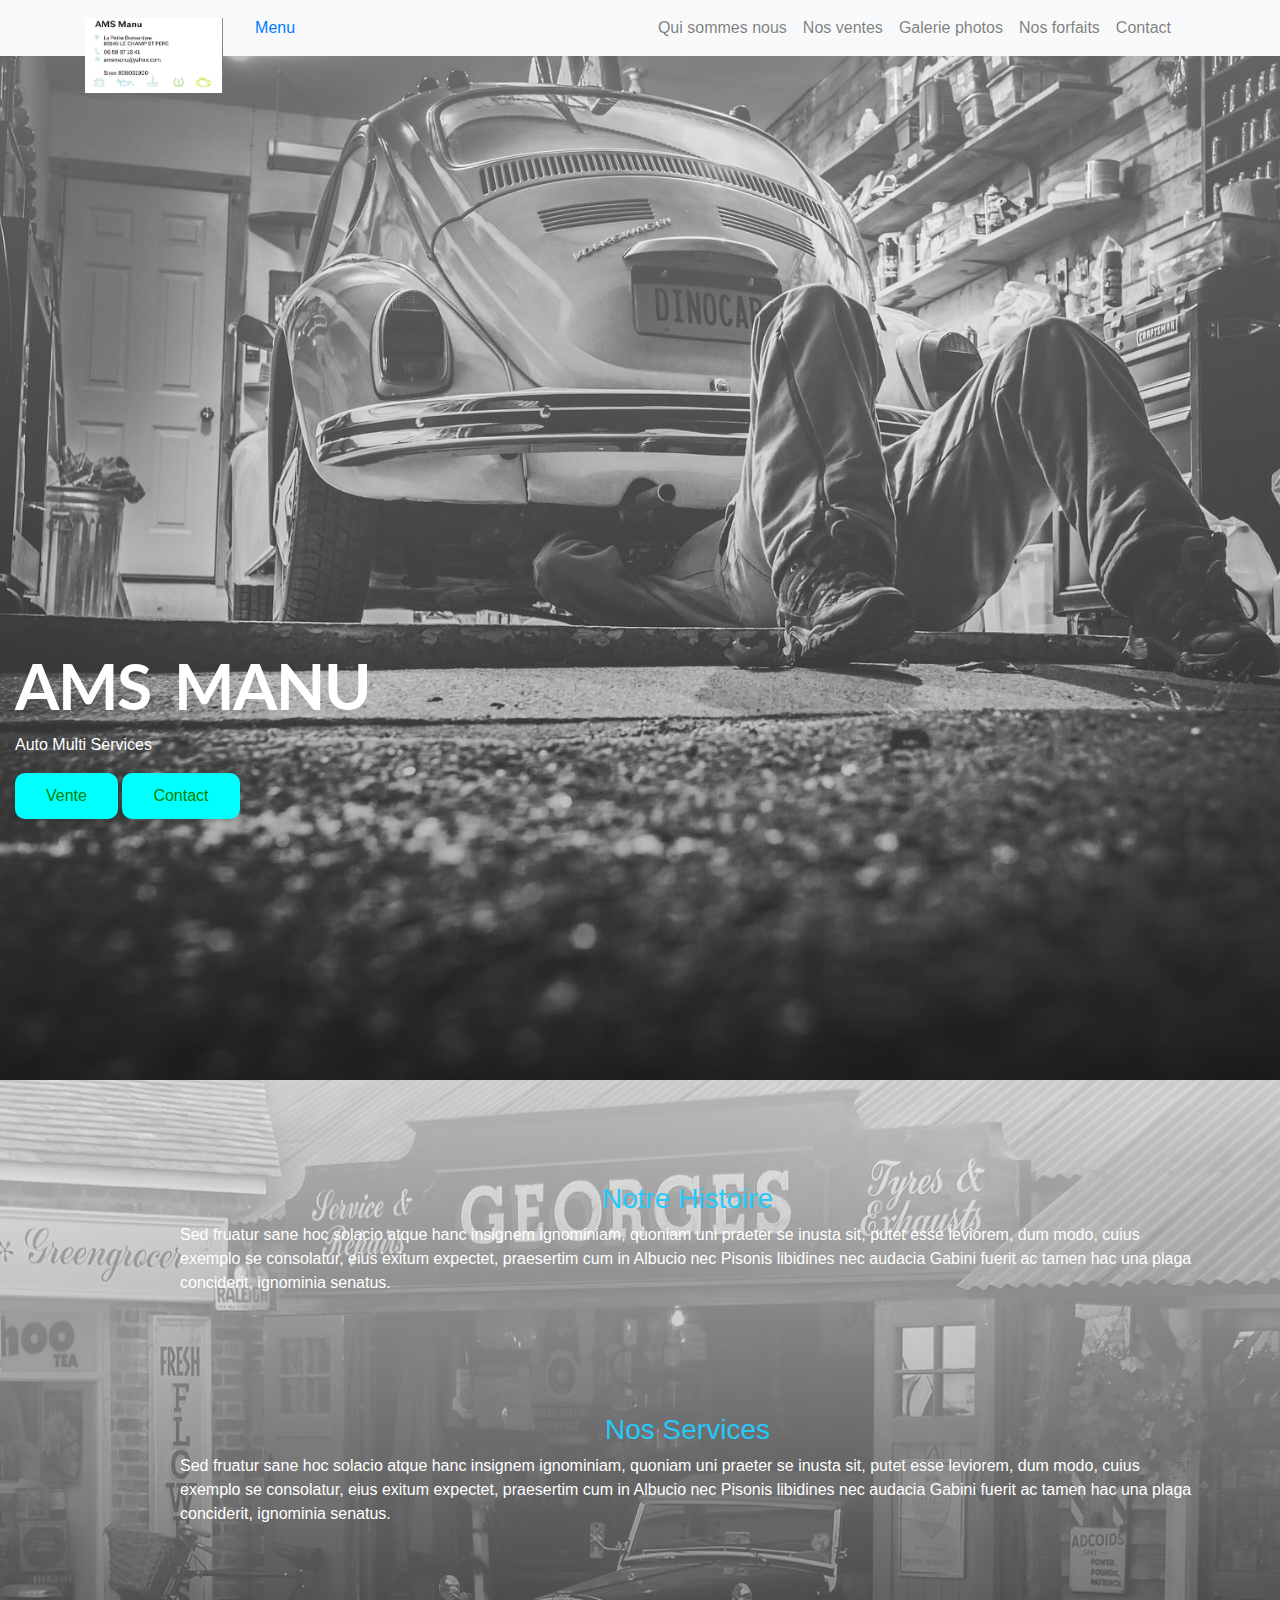
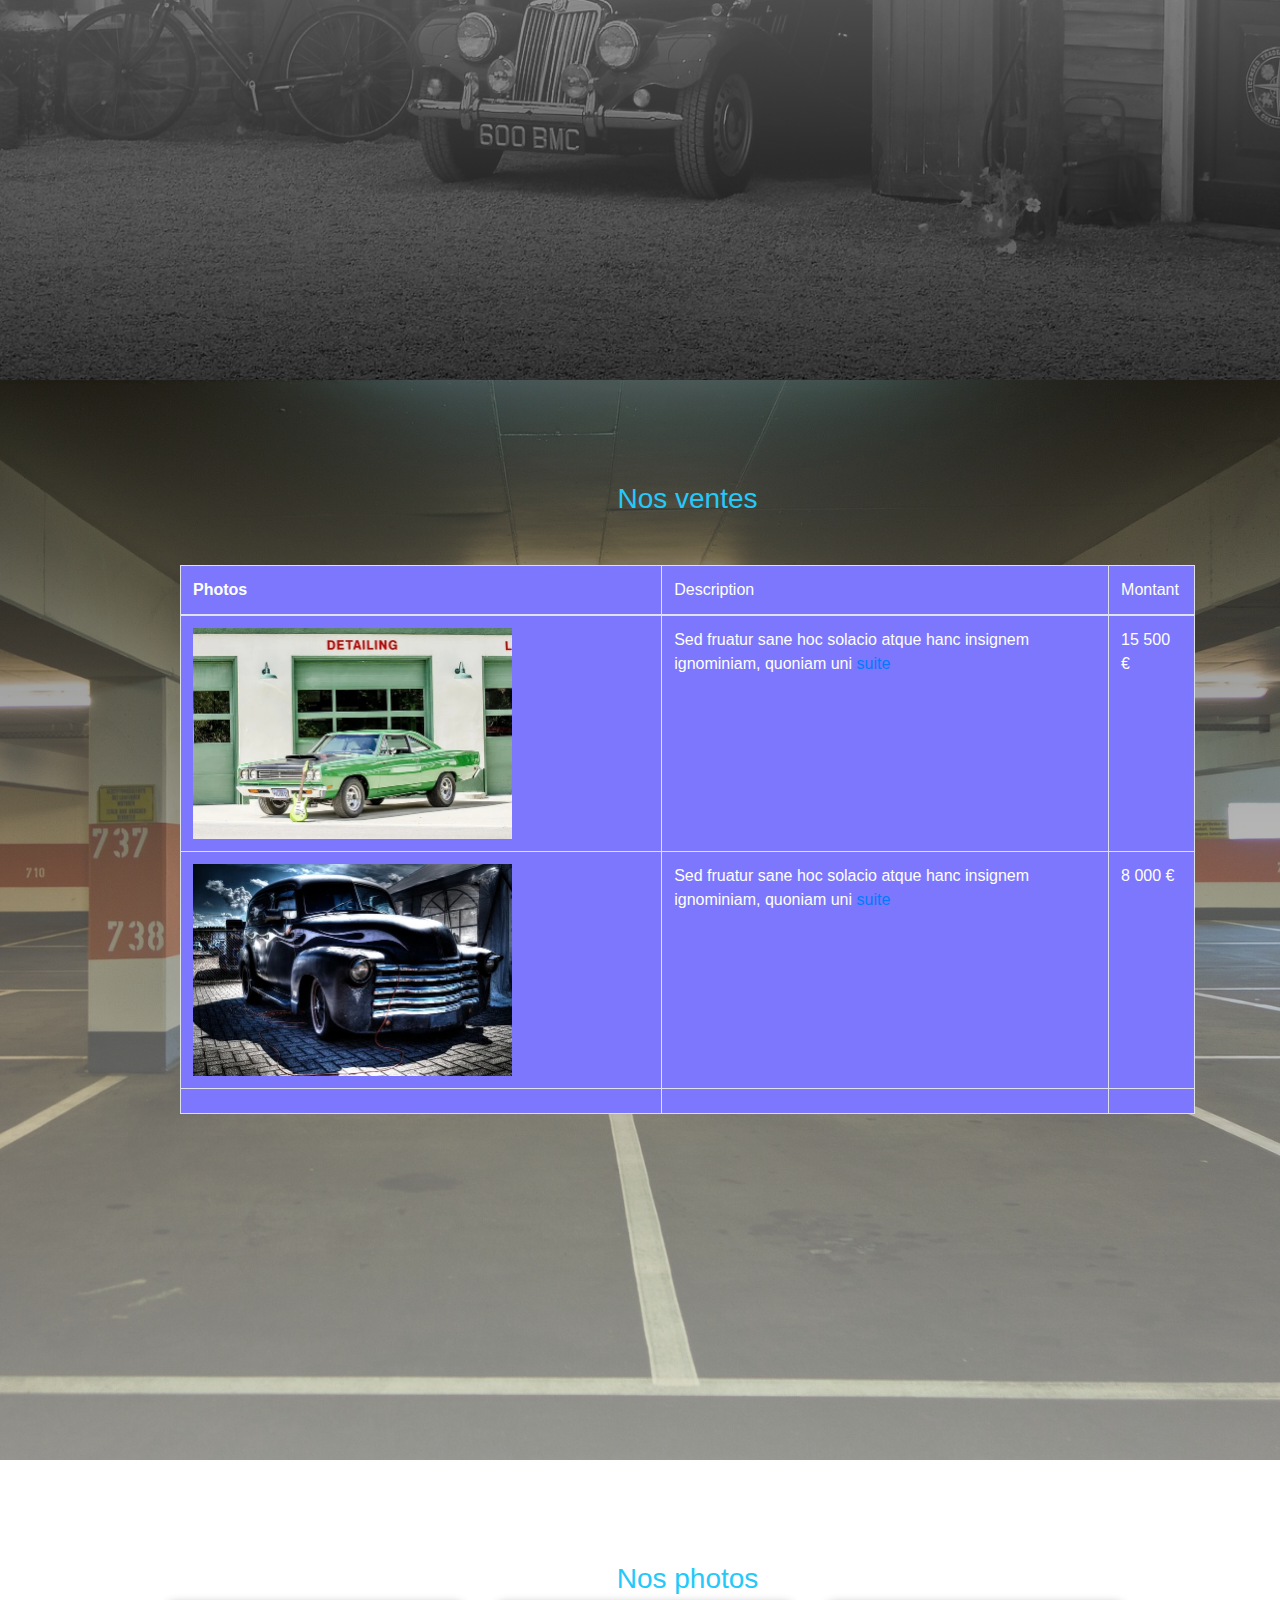
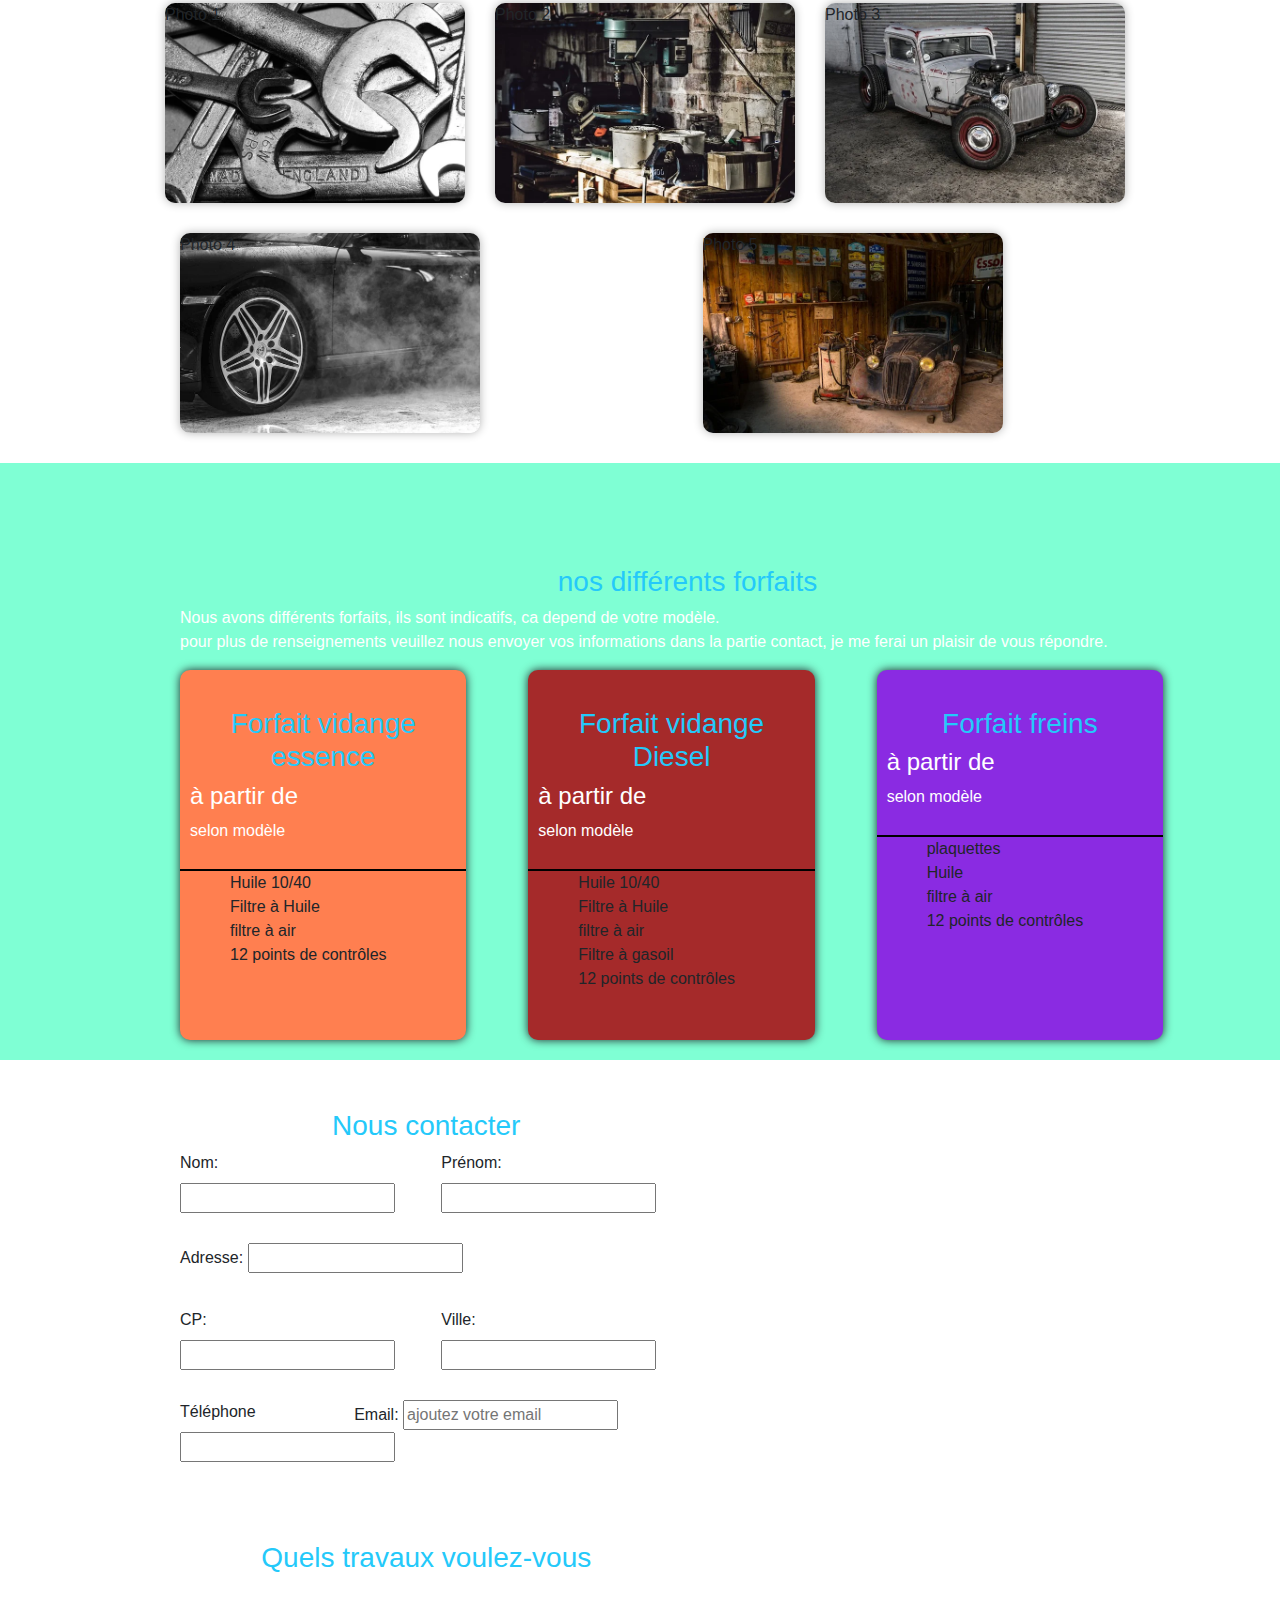
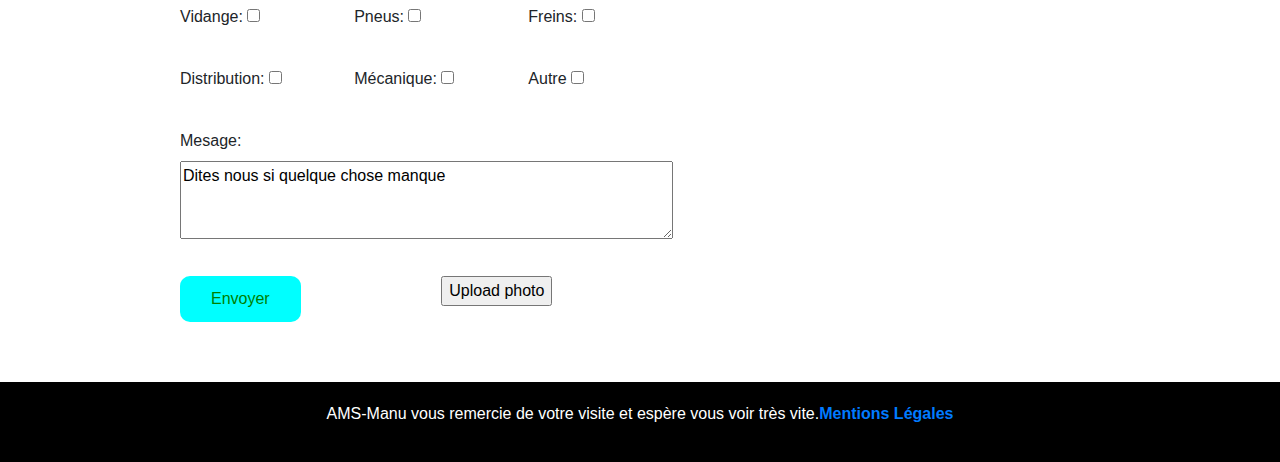
<file: index.html>
<!DOCTYPE html>
<html lang="fr">

<head>
    <title>AMS-manu</title>
    <meta charset="utf-8">
    <meta name="viewport" content="width=device-width, initial-scale=1">

    <!--STYLES-->
    <link rel="stylesheet" href="https://stackpath.bootstrapcdn.com/bootstrap/4.3.1/css/bootstrap.min.css" integrity="sha384-ggOyR0iXCbMQv3Xipma34MD+dH/1fQ784/j6cY/iJTQUOhcWr7x9JvoRxT2MZw1T" crossorigin="anonymous">
    <link rel="stylesheet" href="ressources/CSS/style.css">
    <!---ICONS------->

    <link rel="stylesheet" href="https://use.fontawesome.com/releases/v5.7.2/css/all.css" integrity="sha384-fnmOCqbTlWIlj8LyTjo7mOUStjsKC4pOpQbqyi7RrhN7udi9RwhKkMHpvLbHG9Sr" crossorigin="anonymous">
    <!---FONTS--->
    <link href="https://fonts.googleapis.com/css?family=Lato:300,400,700" rel="stylesheet">


</head>

<body>
    <header>
        <!-----------------------------------NAVBAR------------------------------------------>
        <nav class="navbar navbar-expand-md navbar-light bg-light fixed-top">
            <div class="container">
                <a class="navbar-brand" href="ressources/images/ams-manu.jpg"><img src="ressources/images/ams-manu-mini.jpg" alt="ams-manu" title="cliquez pour agrandir" /></a>
                <a class="nav-items nav-link" href="#menu">Menu</a>
                <button class="navbar-toggler" type="button" data-toggle="collapse" data-target="#monmenu" aria-controls="monmenu" aria-label="Menu pour mobile">
                    <span class="navbar-toggler-icon"></span>
                </button>
                <div class="collapse navbar-collapse" id="monmenu">
                    <div class="navbar-nav ml-auto">
                        <a class="nav-items nav-link" href="#nous">Qui sommes nous</a>
                        <a class="nav-items nav-link" href="#ventes">Nos ventes</a>
                        <a class="nav-items nav-link" href="#galerie">Galerie photos</a>
                        <a class="nav-items nav-link" href="#forfaits">Nos forfaits</a>
                        <a class="nav-items nav-link" href="#contact">Contact</a>
                        <span class="nav-items nav-link" data-toggle="modal" data-target="#exampleModal"><i class="fab fa-whmcs"></i></span>


                    </div>
                </div>
            </div>
        </nav>
        <!----------------------------------- PAGE ACCUEIL ------------------------------------------>
        <div class="menu" id="menu">
            <div class="container">
                <div class="row">
                    <div class="col-md-12 home-title">

                        <h1>AMS Manu</h1>
                        <p>Auto Multi Services</p>
                        <a href="#ventes" class="btn">Vente</a>
                        <a href="#contact" class="btn">Contact</a>
                    </div>
                </div>
            </div>
        </div>
    </header>
    <!----------------------------------- HISTOIRE ------------------------------------------>

    <div class="modal fade" id="exampleModal" tabindex="-1" role="dialog" aria-labelledby="exampleModalLabel" aria-hidden="true">
        <div class="modal-dialog" role="document">
            <div class="modal-content">
                <div class="modal-header">
                    <h5 class="modal-title" id="exampleModalLabel">Connexion</h5>
                    <button type="button" class="close" data-dismiss="modal" aria-label="Close">
                        <span aria-hidden="true">&times;</span>
                    </button>
                </div>
                <div class="modal-body">
                   <div class="contact-form mail">
                            <label>Email :</label>
                            <input type="email" id="email" />
                        </div>
                    <div class="contact-form mot-p">
                            <label>Mot de passe :</label>
                            <input type="password" id="pass" />
                        </div>
                    
                </div>
                <div class="col-md-12">
              <span class="nav-items nav-link" data-toggle="modal" data-target="#mot-de-passe" data-dismiss="modal">Mot de passe oublié ?</span>          
                    </div>
                <div class="modal-footer">

                    <button type="button" class="btn btn-primary"><a href="admin.html">Connexion</a></button>
                </div>
            </div>
        </div>
    </div>
    
    <div class="modal fade" id="mot-de-passe" tabindex="-1" role="dialog" aria-labelledby="exampleModalLabel" aria-hidden="true">
        <div class="modal-dialog" role="document">
            <div class="modal-content">
                <div class="modal-header">
                    <h5 class="modal-title" id="exampleModalLabel">Mot de passe oublié</h5>
                    <button type="button" class="close" data-dismiss="modal" aria-label="Close">
                        <span aria-hidden="true">&times;</span>
                    </button>
                </div>
                <div class="modal-body">
                   <div class="contact-form mail">
                            <label>Email :</label>
                            <input type="email" id="email" />
                        </div>

                    
                </div>
                <div class="col-md-12">
                    </div>
                <div class="modal-footer">

                    <button type="button" class="btn btn-primary"><a href="admin.html">Envoi</a></button>
                </div>
            </div>
        </div>
    </div>
    <section class="nous" id="nous">

        <div class="container">
            <div class="row">
                <div class="col-md-1">
                    <div class="titre-vertical">
                        <h2>Qui sommes nous</h2>

                    </div>
                </div>
                <div class="col-md-11">
                    <!----------------------------------- 1er PARAGRAPHE ------------------------------------------>

                    <div class="row">
                        <div class="col-md-12">
                            <h3>Notre Histoire</h3>
                        </div>
                    </div>
                    <div class="row">
                        <div class="col-md-12">
                            <p>Sed fruatur sane hoc solacio atque hanc insignem ignominiam, quoniam uni praeter se inusta sit, putet esse leviorem, dum modo, cuius exemplo se consolatur, eius exitum expectet, praesertim cum in Albucio nec Pisonis libidines nec audacia Gabini fuerit ac tamen hac una plaga conciderit, ignominia senatus.</p>
                        </div>
                    </div>
                    <!----------------------------------- 2ème PARAGRAPHE ------------------------------------------>

                    <div class="row">
                        <div class="col-md-12">
                            <h3>Nos Services</h3>
                        </div>
                    </div>
                    <div class="row">
                        <div class="col-md-12">
                            <p>Sed fruatur sane hoc solacio atque hanc insignem ignominiam, quoniam uni praeter se inusta sit, putet esse leviorem, dum modo, cuius exemplo se consolatur, eius exitum expectet, praesertim cum in Albucio nec Pisonis libidines nec audacia Gabini fuerit ac tamen hac una plaga conciderit, ignominia senatus.</p>
                        </div>
                    </div>
                </div>
            </div>
        </div>
    </section>

    <!----------------------------------- VENTES ------------------------------------------>

    <section class="ventes" id="ventes">
        <div class="container">
            <div class="row">
                <div class="col-md-1">

                    <div class="nos-ventes titre-vertical">
                        <h2>Ventes</h2>
                    </div>
                </div>
                <div class="col-md-11">
                    <div class="vehicules">
                        <h3>Nos ventes</h3>
                    </div>
                    <div class="row">
                        <div class="col-md-12">
                            <!-----------------------------------TABLEAU VENTES ------------------------------------------>
                            <table class="table table-bordered">
                                <thead>
                                    <tr>
                                        <th scope="row">Photos</th>
                                        <td colspan="2">Description</td>
                                        <td>Montant</td>
                                    </tr>
                                </thead>
                                <tbody>
                                    <tr>
                                        <th scope="row"><img src="ressources/images/voiture1.webp" alt="voiture-1" /></th>
                                        <td colspan="2">Sed fruatur sane hoc solacio atque hanc insignem ignominiam, quoniam uni <a href="voiture1.html">suite</a></td>
                                        <td>15 500 €</td>
                                    </tr>
                                    <tr>
                                        <th scope="row"><img src="ressources/images/voiture2.webp" alt="voiture-2" /></th>
                                        <td colspan="2">Sed fruatur sane hoc solacio atque hanc insignem ignominiam, quoniam uni <a href="voiture2.html">suite</a></td>
                                        <td>8 000 €</td>
                                    </tr>
                                    <tr>
                                        <th scope="row"></th>
                                        <td colspan="2"></td>
                                        <td></td>
                                    </tr>
                                </tbody>
                            </table>

                        </div>
                    </div>

                </div>
            </div>
        </div>
    </section>
    <!----------------------------------- GALERIE PHOTOS------------------------------------------>
    <section class="galerie" id="galerie">
        <div class="container">
            <div class="row">
                <div class="col-md-1">
                    <div class="titre-vertical">
                        <h2>Galerie</h2>
                    </div>
                </div>
                <div class="col-md-11">
                    <div class="row">
                        <div class="col-md-12">
                            <h3>Nos photos</h3>
                        </div>
                        <div class="row">
                            <div class="col-md-4">
                                <div class="galerie-img" style="background-image: url(ressources/images/galerie1.webp)">Photo 1</div>
                            </div>
                            <div class="col-md-4">
                                <div class="galerie-img" style="background-image: url(ressources/images/galerie2.webp)">Photo 2</div>

                            </div>
                            <div class="col-md-4">
                                <div class="galerie-img" style="background-image: url(ressources/images/galerie3.webp)">Photo 3</div>

                            </div>
                        </div>
                    </div>
                    <div class="row">
                        <div class="col-md-6">
                            <div class="galerie-img" style="background-image: url(ressources/images/galerie4.webp)">Photo 4</div>
                        </div>
                        <div class="col-md-6">
                            <div class="galerie-img" style="background-image: url(ressources/images/galerie5.webp)">Photo 5</div>
                        </div>
                    </div>
                </div>
            </div>
        </div>
    </section>
    <!----------------------------------- PACKS------------------------------------------>
    <section class="forfaits" id="forfaits">
        <div class="container">
            <div class="row">
                <div class="col-md-1">
                    <div class="titre-vertical">
                        <h2>forfaits</h2>
                    </div>
                </div>
                <div class="col-md-11">
                    <div class="row">
                        <div class="col-md-12">
                            <h3>nos différents forfaits</h3>
                        </div>
                    </div>
                    <div class="row">
                        <div class="col-md-12">
                            <p>Nous avons différents forfaits, ils sont indicatifs, ca depend de votre modèle.<br>
                                pour plus de renseignements veuillez nous envoyer vos informations dans la partie contact, je me ferai un plaisir de vous répondre.</p>
                        </div>
                    </div>
                    <div class="row">
                        <!----------------------------------- FORFAIT 1 ------------------------------------------>

                        <div class="col-md-4">
                            <div class="forfait forfait-essence">
                                <div class="forfait-title">
                                    <h3>Forfait vidange essence</h3>
                                    <h4>à partir de</h4>
                                    <p>selon modèle</p>
                                </div>
                                <div class="forfait-content">
                                    <ul>
                                        <li><i class="fas fa-check-circle"></i>Huile 10/40</li>
                                        <li><i class="fas fa-check-circle"></i>Filtre à Huile</li>
                                        <li><i class="fas fa-check-circle"></i>filtre à air</li>
                                        <li><i class="fas fa-check-circle"></i>12 points de contrôles</li>
                                    </ul>
                                </div>
                            </div>
                        </div>
                        <!----------------------------------- FORFAIT 2 ------------------------------------------>
                        <div class="col-md-4">
                            <div class="forfait forfait-diesel">
                                <div class="forfait-title">
                                    <h3>Forfait vidange Diesel</h3>
                                    <h4>à partir de</h4>
                                    <p>selon modèle</p>
                                </div>
                                <div class="forfait-content">
                                    <ul>
                                        <!---- ICONS ------->

                                        <li><i class="fas fa-check-circle"></i>Huile 10/40</li>
                                        <li><i class="fas fa-check-circle"></i>Filtre à Huile</li>
                                        <li><i class="fas fa-check-circle"></i>filtre à air</li>
                                        <li><i class="fas fa-check-circle"></i>Filtre à gasoil</li>
                                        <li><i class="fas fa-check-circle"></i>12 points de contrôles</li>
                                    </ul>
                                </div>
                            </div>
                        </div>
                        <!----------------------------------- FORFAIT 3 ------------------------------------------>
                        <div class="col-md-4">
                            <div class="forfait forfait-freins">
                                <div class="forfait-title forfait-freins-title">
                                    <h3>Forfait freins</h3>
                                    <h4>à partir de</h4>
                                    <p>selon modèle</p>
                                </div>
                                <div class="forfait-content">
                                    <ul>
                                        <li><i class="fas fa-check-circle"></i>plaquettes</li>
                                        <li><i class="fas fa-check-circle"></i>Huile</li>
                                        <li><i class="fas fa-check-circle"></i>filtre à air</li>
                                        <li><i class="fas fa-check-circle"></i>12 points de contrôles</li>
                                    </ul>
                                </div>
                            </div>
                        </div>
                    </div>
                </div>

            </div>
        </div>

    </section>
    <!----------------------------------- CONTACT------------------------------------------>
    <section id="contact">
        <div class="container">
            <div class="row">
                <div class="col-md-1">
                    <div class="titre-vertical">
                        <h2>Contact</h2>
                    </div>
                </div>
                <div class="col-md-11">
                    <div class="row">
                        <div class="col-md-6">
                            <div class="row">
                                <div class="col-md-12">
                                    <div class="contact">
                                        <h3>Nous contacter</h3>
                                    </div>
                                </div>
                            </div>
                            <!----------------------------------- FORMULAIRE------------------------------------------>
                            <div class="form">
                                <form>
                                    <div class="row">
                                        <div class="col-md-6">
                                            <div class="contact-form">
                                                <label>Nom:</label>
                                                <input type="text" id="nom" />
                                            </div>
                                        </div>
                                        <div class="col-md-6">
                                            <div class="contact-form">
                                                <label>Prénom:</label>
                                                <input type="text" id="prénom" />
                                            </div>
                                        </div>
                                    </div>
                                    <div class="row">
                                        <div class="col-md-12">
                                            <div class="contact-form">
                                                <label>Adresse:</label>
                                                <input type="text" id="adresse" />
                                            </div>
                                        </div>
                                    </div>
                                    <div class="row">
                                        <div class="col-md-6">
                                            <div class="contact-form">
                                                <label>CP:</label>
                                                <input type="text" id="cp" />
                                            </div>
                                        </div>
                                        <div class="col-md-6">
                                            <div class="contact-form">
                                                <label>Ville:</label>
                                                <input type="text" id="ville" />
                                            </div>
                                        </div>
                                    </div>
                                    <div class="row">
                                        <div class="col-md-4">
                                            <div class="contact-form">
                                                <label>Téléphone</label>
                                                <input type="tel" id="telephone" />
                                            </div>
                                        </div>
                                        <div class="col-md-8">
                                            <div class="contact-form">
                                                <label>Email:</label>
                                                <input type="email" id="email" placeholder="ajoutez votre email" />
                                            </div>
                                        </div>
                                    </div>
                                    <div class="row">
                                        <div class="col-md-12">
                                            <div class="contact-form">
                                                <h3>Quels travaux voulez-vous</h3>
                                            </div>
                                        </div>
                                    </div>
                                    <!----------------------------------- CHECK BOX 1------------------------------------------>
                                    <div class="row">
                                        <div class="col-md-4">
                                            <div class="contact-form">
                                                <label>Vidange:</label>
                                                <input type="checkbox" id="Vidange" />
                                            </div>
                                        </div>
                                        <div class="col-md-4">
                                            <div class="contact-form">
                                                <label>Pneus:</label>
                                                <input type="checkbox" id="pneus" />
                                            </div>
                                        </div>
                                        <div class="col-md-4">
                                            <div class="contact-form">
                                                <label>Freins:</label>
                                                <input type="checkbox" id="freins" />
                                            </div>
                                        </div>
                                    </div>
                                    <!----------------------------------- CHECK BOX 2------------------------------------------>
                                    <div class="row">
                                        <div class="col-md-4">
                                            <div class="contact-form">
                                                <label>Distribution:</label>
                                                <input type="checkbox" id="distribution" />
                                            </div>
                                        </div>
                                        <div class="col-md-4">
                                            <div class="contact-form">
                                                <label>Mécanique:</label>
                                                <input type="checkbox" id="mecanique" />
                                            </div>
                                        </div>
                                        <div class="col-md-4">
                                            <div class="contact-form">
                                                <label>Autre</label>
                                                <input type="checkbox" id="autre" />
                                            </div>
                                        </div>
                                    </div>
                                    <div class="row">
                                        <div class="col-md-12">
                                            <div class="contact-form">
                                                <label>Mesage:</label>
                                                <textarea id="message" rows="3" class="contact-message">Dites nous si quelque chose manque</textarea>
                                                <div class="row">
                                                    <div class="col-md-6">
                                                        <div class="contact-form">
                                                            <button class="btn btn-contact">Envoyer</button>
                                                        </div>
                                                    </div>
                                                    <div class="col-md-6">
                                                        <input type="submit" name="upload" id="upload" value="Upload photo" />
                                                    </div>
                                                </div>
                                            </div>
                                        </div>
                                    </div>
                                </form>
                            </div>
                        </div>
                        <!----------------------------------- MAP------------------------------------------>

                        <div class="col-md-6">
                            <div class="map">
                                <iframe title="map" src="https://www.google.com/maps/embed?pb=!1m18!1m12!1m3!1d2746.619931307065!2d-1.319489048980704!3d46.49583777193195!2m3!1f0!2f0!3f0!3m2!1i1024!2i768!4f13.1!3m3!1m2!1s0x48041fa4bd352c45%3A0x8bc2a8057dbfb9d!2sGarage+ams+manu!5e0!3m2!1sfr!2sfr!4v1552332817462" width="600" height="450" frameborder="0" style="border:0" allowfullscreen></iframe>
                            </div>
                        </div>
                    </div>
                </div>
            </div>
        </div>
    </section>
    <!----------------------------------- FOOTER------------------------------------------>
    <footer>
        <div class="copyright">
            <p>AMS-Manu vous remercie de votre visite et espère vous voir très vite.<strong><a href="/">Mentions Légales</a></strong></p>
        </div>
    </footer>
    <!----------------------------------- NAV------------------------------------------>

    <script src="https://code.jquery.com/jquery-3.3.1.slim.min.js" integrity="sha384-q8i/X+965DzO0rT7abK41JStQIAqVgRVzpbzo5smXKp4YfRvH+8abtTE1Pi6jizo" crossorigin="anonymous"></script>
    <script src="https://cdnjs.cloudflare.com/ajax/libs/popper.js/1.14.7/umd/popper.min.js" integrity="sha384-UO2eT0CpHqdSJQ6hJty5KVphtPhzWj9WO1clHTMGa3JDZwrnQq4sF86dIHNDz0W1" crossorigin="anonymous"></script>
    <script src="https://stackpath.bootstrapcdn.com/bootstrap/4.3.1/js/bootstrap.min.js" integrity="sha384-JjSmVgyd0p3pXB1rRibZUAYoIIy6OrQ6VrjIEaFf/nJGzIxFDsf4x0xIM+B07jRM" crossorigin="anonymous"></script>
</body>

</html>
</file>
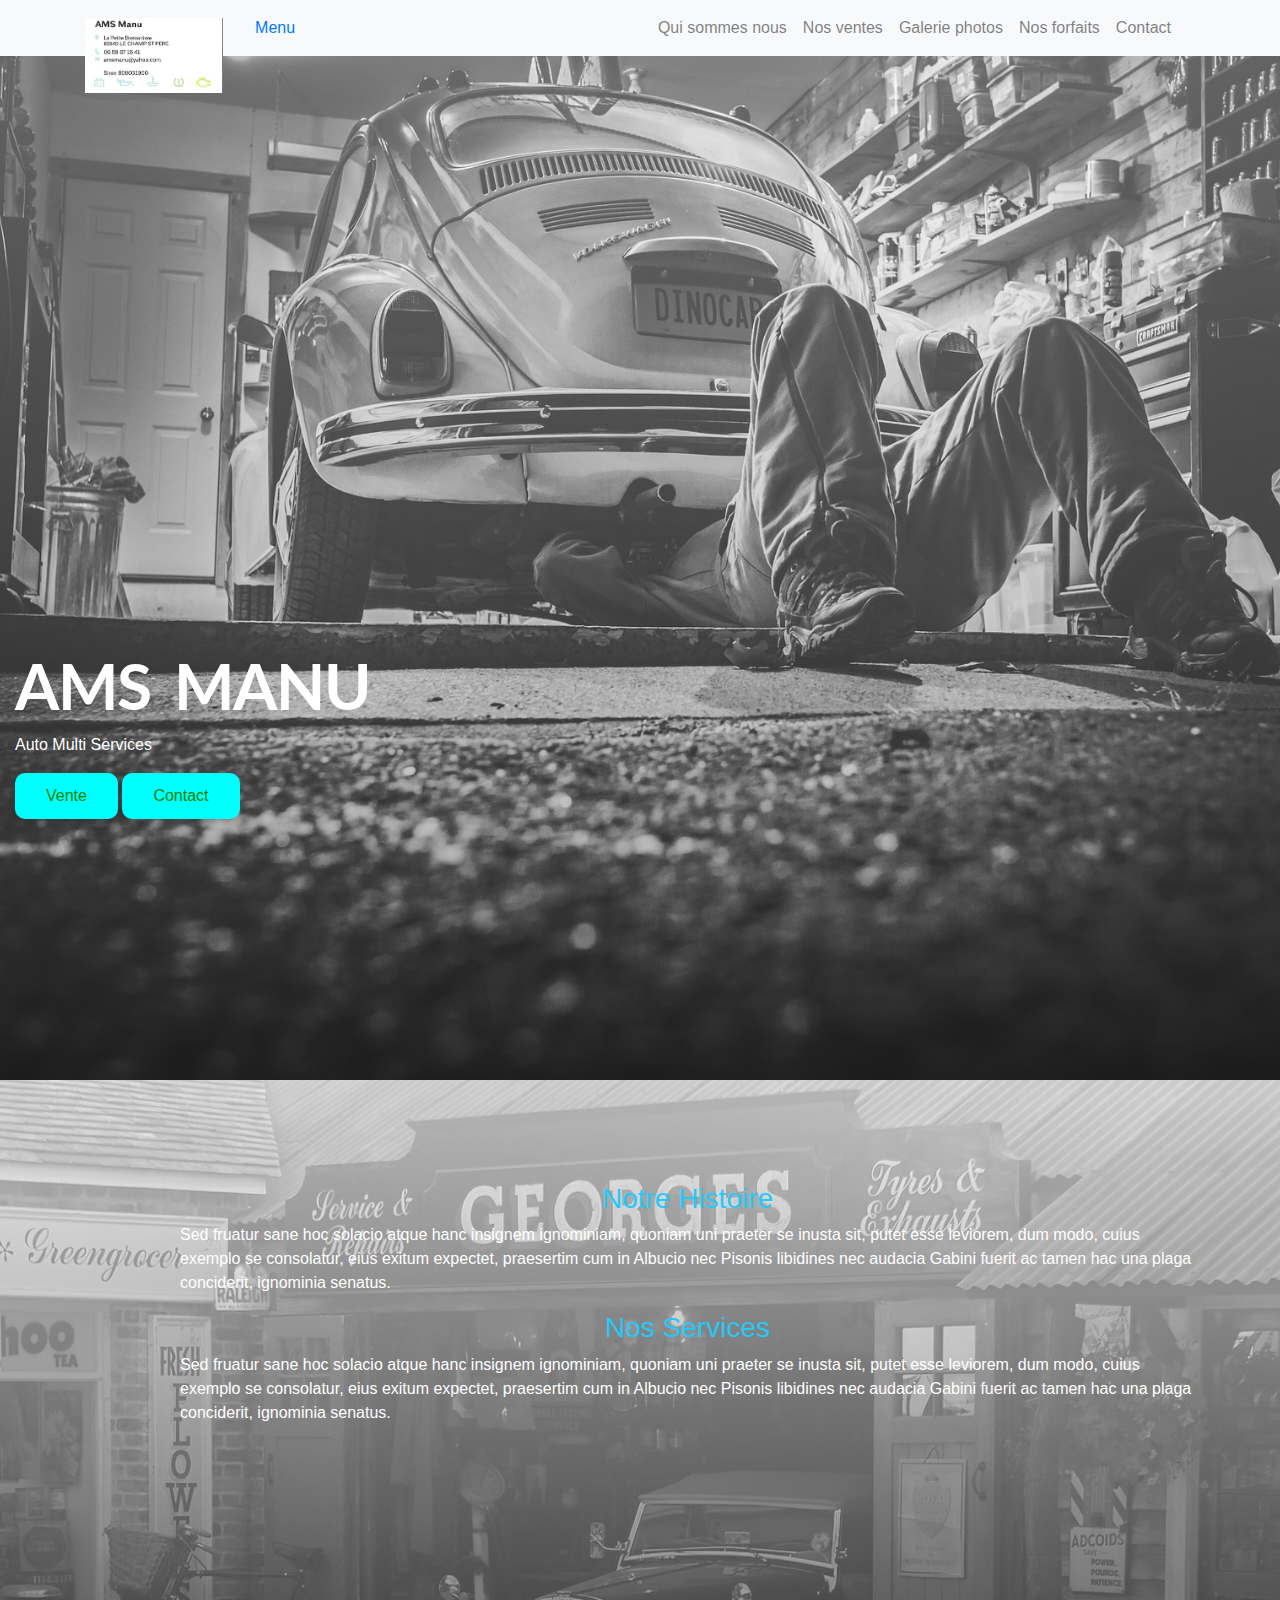
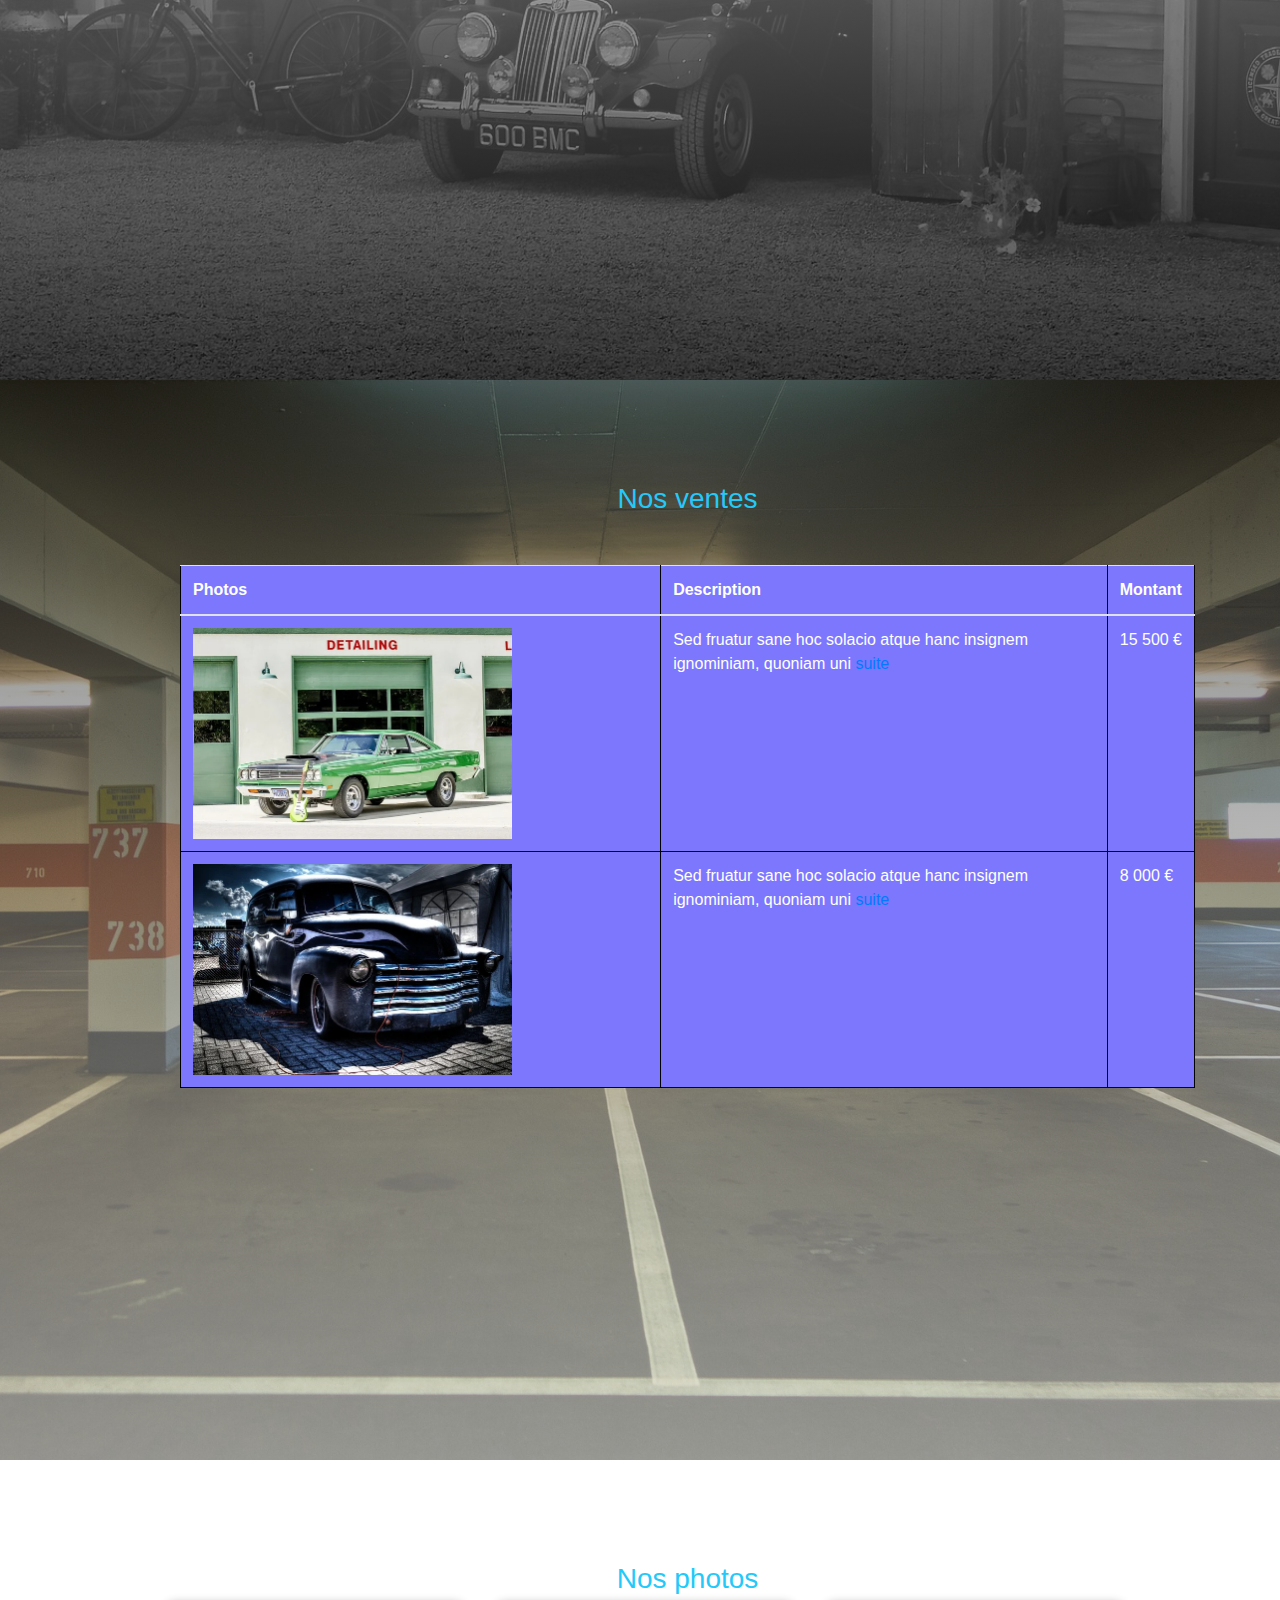
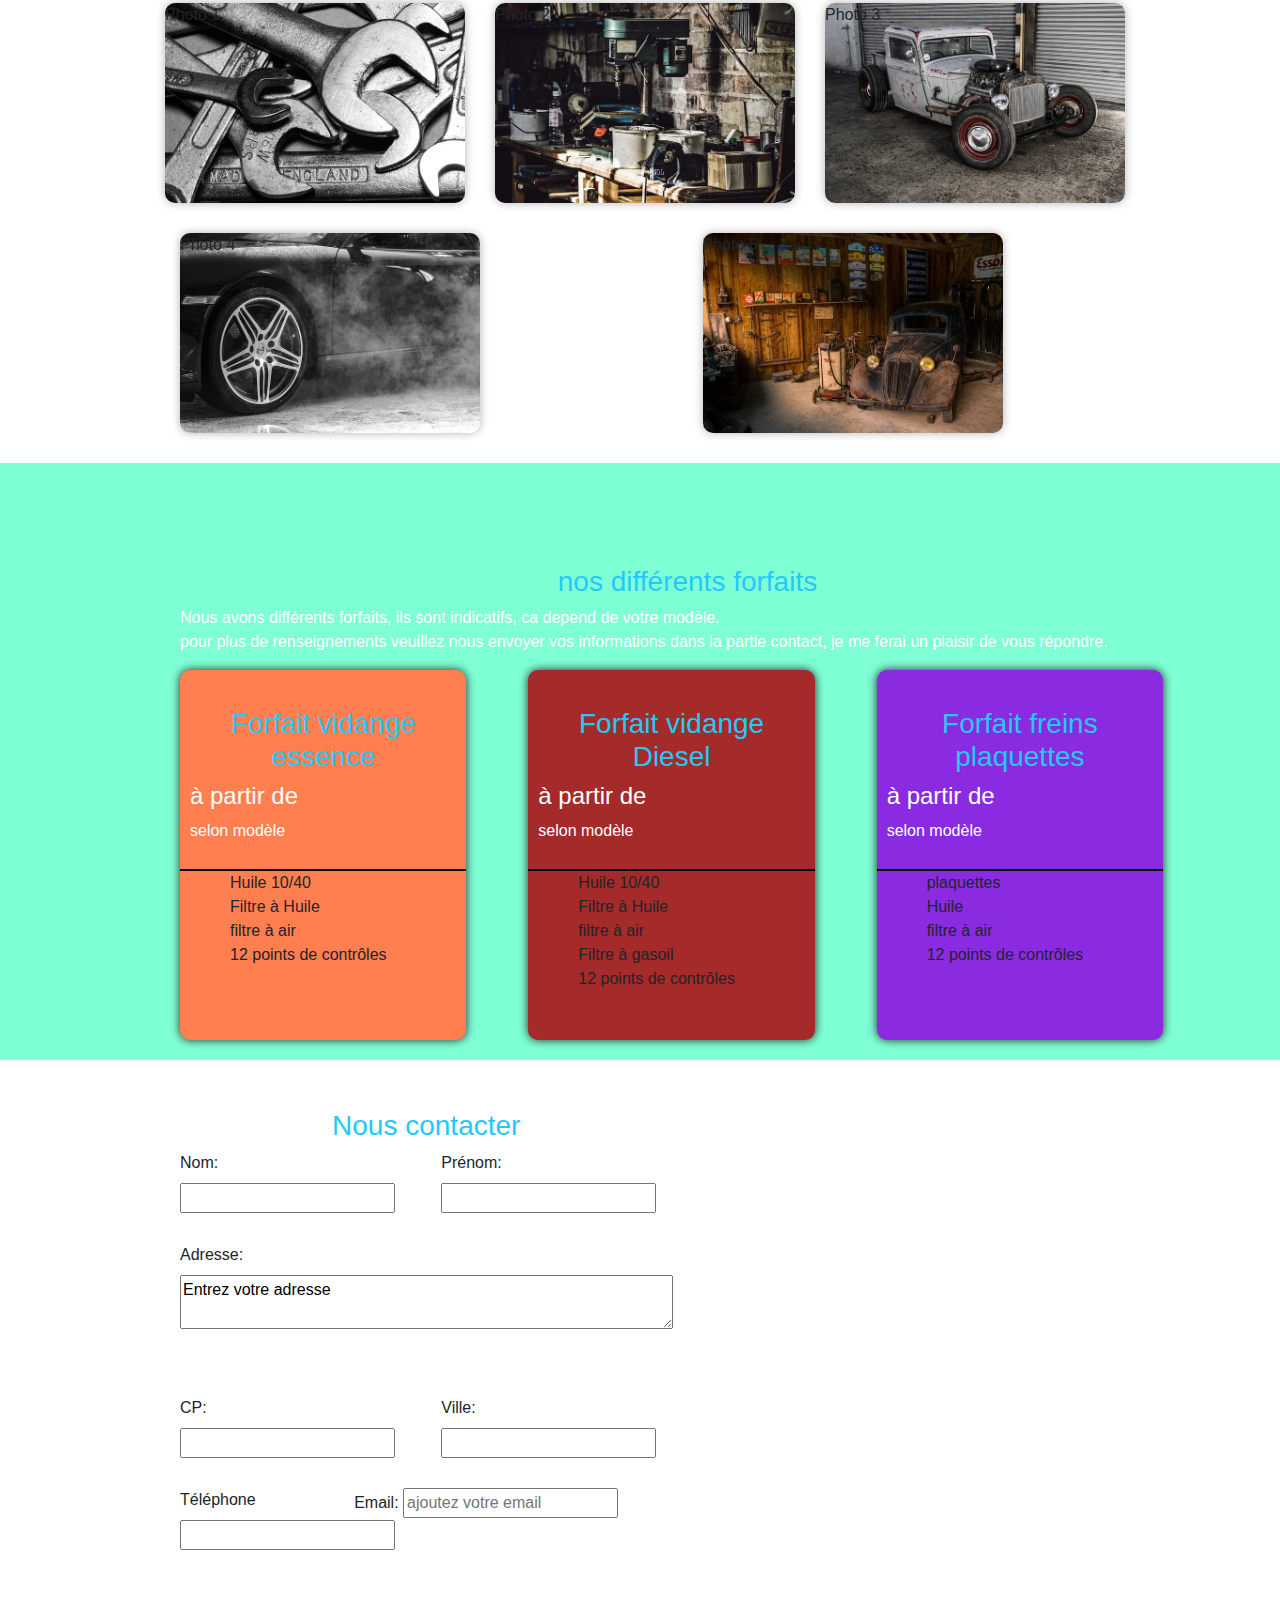
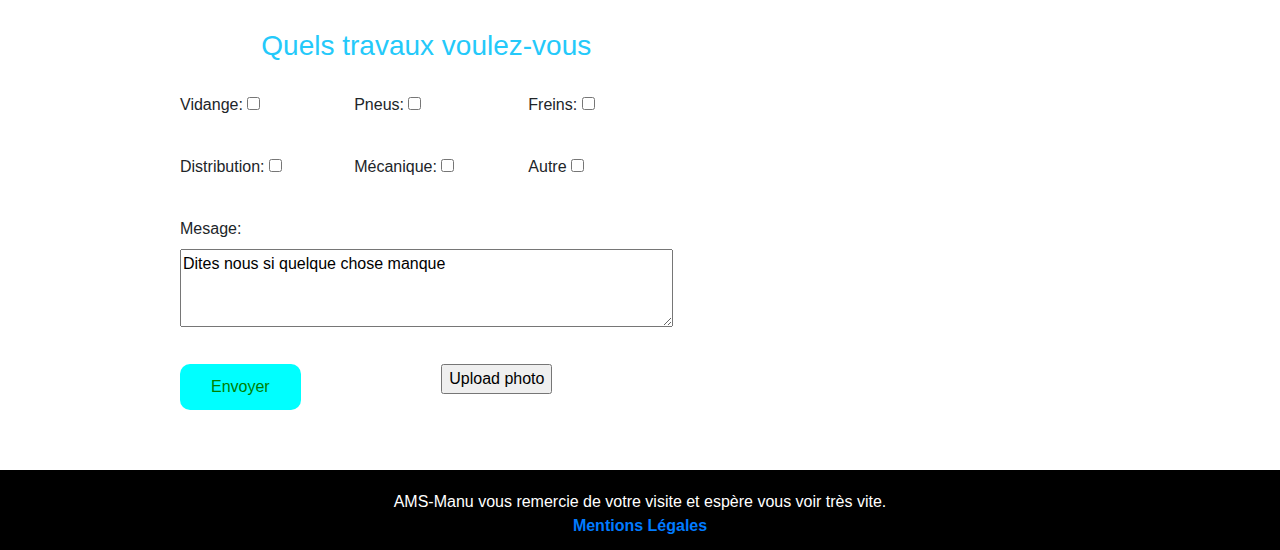
<file: accueil.html>
<!DOCTYPE html>
<html lang="fr">

<head>
    <title>Accueil AMS-manu</title>
    <meta charset="utf-8">
    <meta name="viewport" content="width=device-width, initial-scale=1">

    <!--STYLES-->
    <link rel="stylesheet" href="https://stackpath.bootstrapcdn.com/bootstrap/4.3.1/css/bootstrap.min.css" integrity="sha384-ggOyR0iXCbMQv3Xipma34MD+dH/1fQ784/j6cY/iJTQUOhcWr7x9JvoRxT2MZw1T" crossorigin="anonymous">
    <link rel="stylesheet" href="ressources/CSS/style.css">
    <!---ICONS------->

    <link rel="stylesheet" href="https://use.fontawesome.com/releases/v5.7.2/css/all.css" integrity="sha384-fnmOCqbTlWIlj8LyTjo7mOUStjsKC4pOpQbqyi7RrhN7udi9RwhKkMHpvLbHG9Sr" crossorigin="anonymous">
    <!---FONTS--->
    <link href="https://fonts.googleapis.com/css?family=Lato:300,400,700" rel="stylesheet">


</head>

<body>
    <header>
        <!-----------------------------------NAVBAR------------------------------------------>
        <nav class="navbar navbar-expand-md navbar-light bg-light fixed-top">
            <div class="container">
                <a class="navbar-brand" href="ressources/images/ams-manu.jpg"><img src="ressources/images/ams-manu-mini.jpg" alt="ams-manu" title="cliquez pour agrandir" /></a>
                <a class="nav-items nav-link" href="#menu">Menu</a>
                <button class="navbar-toggler" type="button" data-toggle="collapse" data-target="#monmenu" aria-controls="monmenu" aria-label="Menu pour mobile">
                    <span class="navbar-toggler-icon"></span>
                </button>
                <div class="collapse navbar-collapse" id="monmenu">
                    <div class="navbar-nav ml-auto">
                        <a class="nav-items nav-link" href="#nous">Qui sommes nous</a>
                        <a class="nav-items nav-link" href="#ventes">Nos ventes</a>
                        <a class="nav-items nav-link" href="#galerie">Galerie photos</a>
                        <a class="nav-items nav-link" href="#forfaits">Nos forfaits</a>
                        <a class="nav-items nav-link" href="#contact">Contact</a>
                        <span class="nav-items nav-link" data-toggle="modal" data-target="#exampleModal"><i class="fab fa-whmcs"></i></span>


                    </div>
                </div>
            </div>
        </nav>
        <!----------------------------------- PAGE ACCUEIL ------------------------------------------>
        <div class="menu" id="menu">
            <div class="container">
                <div class="row">
                    <div class="col-md-12 home-title">

                        <h1>AMS Manu</h1>
                        <p>Auto Multi Services</p>
                        <a href="#ventes" class="btn">Vente</a>
                        <a href="#contact" class="btn">Contact</a>
                    </div>
                </div>
            </div>
        </div>
    </header>
    <!----------------------------------- MODAL CONNECT 1------------------------------------------>

    <div class="modal fade" id="exampleModal" tabindex="-1" role="dialog" aria-labelledby="exampleModalLabel" aria-hidden="true">
        <div class="modal-dialog" role="document">
            <div class="modal-content">
                <div class="modal-header">
                    <h5 class="modal-title" id="exampleModalLabel">Connexion</h5>
                    <button type="button" class="close" data-dismiss="modal" aria-label="Close">
                        <span aria-hidden="true">&times;</span>
                    </button>
                </div>
                <div class="modal-body">
                   <div class="contact-form mail">
                            <label>Email :</label>
                            <input type="email" id="email" />
                        </div>
                    <div class="contact-form mot-p">
                            <label>Mot de passe :</label>
                            <input type="password" id="pass" />
                        </div>
                </div>
                <div class="col-md-12">
              <span class="nav-items nav-link" data-toggle="modal" data-target="#mot-de-passe" data-dismiss="modal">Mot de passe oublié ?</span>          
                    </div>
                <div class="modal-footer">
    
                    <a href="admin.html"><button type="button" class="btn btn-primary">Connexion</button></a>
                </div>
            </div>
        </div>
    </div>
    <!----------------------------------- MODAL CONNECT 2 ------------------------------------------>
    <div class="modal fade" id="mot-de-passe" tabindex="-1" role="dialog" aria-labelledby="exampleModalLabel" aria-hidden="true">
        <div class="modal-dialog" role="document">
            <div class="modal-content">
                <div class="modal-header">
                    <h5 class="modal-title" id="exampleModalLabel">Mot de passe oublié</h5>
                    <button type="button" class="close" data-dismiss="modal" aria-label="Close">
                        <span aria-hidden="true">&times;</span>
                    </button>
                </div>
                <div class="modal-body">
                   <div class="contact-form mail">
                            <label>Email :</label>
                            <input type="email" id="email" />
                        </div>

                    
                </div>
                <div class="col-md-12">
                    </div>
                <div class="modal-footer">

                    <button type="button" class="btn btn-primary"><a href="admin.html">Envoi</a></button>
                </div>
            </div>
        </div>
    </div>
    <section class="nous" id="nous">
    <!----------------------------------- HISTOIRE ------------------------------------------>
        <div class="container">
            <div class="row">
                <div class="col-md-1">
                    <div class="titre-vertical">
                        <h2>Qui sommes nous</h2>

                    </div>
                </div>
                <div class="col-md-11">
                    <!----------------------------------- 1er PARAGRAPHE ------------------------------------------>

                    <div class="row">
                        <div class="col-md-12">
                            <div class="histoire">
                            <h3>Notre Histoire</h3>
                        </div>
                            </div>
                    </div>
                    <div class="row">
                        <div class="col-md-12">
                            <p>Sed fruatur sane hoc solacio atque hanc insignem ignominiam, quoniam uni praeter se inusta sit, putet esse leviorem, dum modo, cuius exemplo se consolatur, eius exitum expectet, praesertim cum in Albucio nec Pisonis libidines nec audacia Gabini fuerit ac tamen hac una plaga conciderit, ignominia senatus.</p>
                        </div>
                    </div>
                    <!----------------------------------- 2ème PARAGRAPHE ------------------------------------------>

                    <div class="row">
                        <div class="col-md-12">
                            <h3 class="title-history">Nos Services</h3>
                        </div>
                    </div>
                    <div class="row">
                        <div class="col-md-12">
                            <p>Sed fruatur sane hoc solacio atque hanc insignem ignominiam, quoniam uni praeter se inusta sit, putet esse leviorem, dum modo, cuius exemplo se consolatur, eius exitum expectet, praesertim cum in Albucio nec Pisonis libidines nec audacia Gabini fuerit ac tamen hac una plaga conciderit, ignominia senatus.</p>
                        </div>
                    </div>
                </div>
            </div>
        </div>
    </section>

    <!----------------------------------- VENTES ------------------------------------------>

    <section class="ventes" id="ventes">
        <div class="container">
            <div class="row">
                <div class="col-md-1">

                    <div class="nos-ventes titre-vertical">
                        <h2>Ventes</h2>
                    </div>
                </div>
                <div class="col-md-11">
                    <div class="vehicules">
                        <h3>Nos ventes</h3>
                    </div>
                    <div class="row">
                        <div class="col-md-12">
                            <div class="table">
                            <!-----------------------------------TABLEAU VENTES ------------------------------------------>
                            <table>
                                <thead>
                                    <tr>
                                        <th scope="row">Photos</th>
                                        <th colspan="2">Description</th>
                                        <th>Montant</th>
                                    </tr>
                                </thead>
                                <tbody>
                                    <tr>
                                        <td scope="row"><img src="ressources/images/voiture1.webp" alt="voiture-1" /></td>
                                        <td colspan="2">Sed fruatur sane hoc solacio atque hanc insignem ignominiam, quoniam uni <a href="voiture1.html">suite</a></td>
                                        <td>15 500 €</td>
                                    </tr>
                                    <tr>
                                        <td scope="row"><img src="ressources/images/voiture2.webp" alt="voiture-2" /></td>
                                        <td colspan="2">Sed fruatur sane hoc solacio atque hanc insignem ignominiam, quoniam uni <a href="voiture2.html">suite</a></td>
                                        <td>8 000 €</td>
                                    </tr>
                                </tbody>
                            </table>
                                </div>
                        </div>
                    </div>

                </div>
            </div>
        </div>
    </section>
    <!----------------------------------- GALERIE PHOTOS------------------------------------------>
    <section class="galerie" id="galerie">
        <div class="container">
            <div class="row">
                <div class="col-md-1">
                    <div class="titre-vertical">
                        <h2>Galerie</h2>
                    </div>
                </div>
                <div class="col-md-11">
                    <div class="row">
                        <div class="col-md-12">
                            <h3>Nos photos</h3>
                        </div>
                        <div class="row">
                            <div class="col-md-4 test-galery">
                                <div class="galerie-img" style="background-image: url(ressources/images/galerie1.webp)">Photo 1</div>
                            </div>
                            <div class="col-md-4 test-galery">
                                <div class="galerie-img" style="background-image: url(ressources/images/galerie2.webp)">Photo 2</div>

                            </div>
                            <div class="col-md-4 test-galery">
                                <div class="galerie-img" style="background-image: url(ressources/images/galerie3.webp)">Photo 3</div>

                            </div>
                        </div>
                    </div>
                    <div class="row">
                        <div class="col-md-6">
                            <div class="galerie-img" style="background-image: url(ressources/images/galerie4.webp)">Photo 4</div>
                        </div>
                        <div class="col-md-6">
                            <div class="galerie-img" style="background-image: url(ressources/images/galerie5.webp)">Photo 5</div>
                        </div>
                    </div>
                </div>
            </div>
        </div>
    </section>
    <!----------------------------------- PACKS------------------------------------------>
    <section class="forfaits" id="forfaits">
        <div class="container">
            <div class="row">
                <div class="col-md-1">
                    <div class="titre-vertical">
                        <h2>forfaits</h2>
                    </div>
                </div>
                <div class="col-md-11">
                    <div class="row">
                        <div class="col-md-12">
                            <h3>nos différents forfaits</h3>
                        </div>
                    </div>
                    <div class="row">
                        <div class="col-md-12">
                            <p>Nous avons différents forfaits, ils sont indicatifs, ca depend de votre modèle.<br>
                                pour plus de renseignements veuillez nous envoyer vos informations dans la partie contact, je me ferai un plaisir de vous répondre.</p>
                        </div>
                    </div>
                    <div class="row">
                        <!----------------------------------- FORFAIT 1 ------------------------------------------>

                        <div class="col-md-4">
                            <div class="forfait forfait-essence">
                                <div class="forfait-title">
                                    <h3>Forfait vidange essence</h3>
                                    <h4>à partir de</h4>
                                    <p>selon modèle</p>
                                </div>
                                <div class="forfait-content">
                                    <ul>
                                        <li><i class="fas fa-check-circle"></i>Huile 10/40</li>
                                        <li><i class="fas fa-check-circle"></i>Filtre à Huile</li>
                                        <li><i class="fas fa-check-circle"></i>filtre à air</li>
                                        <li><i class="fas fa-check-circle"></i>12 points de contrôles</li>
                                    </ul>
                                </div>
                            </div>
                        </div>
                        <!----------------------------------- FORFAIT 2 ------------------------------------------>
                        <div class="col-md-4">
                            <div class="forfait forfait-diesel">
                                <div class="forfait-title">
                                    <h3>Forfait vidange Diesel</h3>
                                    <h4>à partir de</h4>
                                    <p>selon modèle</p>
                                </div>
                                <div class="forfait-content">
                                    <ul>
                                        <!---- ICONS ------->

                                        <li><i class="fas fa-check-circle"></i>Huile 10/40</li>
                                        <li><i class="fas fa-check-circle"></i>Filtre à Huile</li>
                                        <li><i class="fas fa-check-circle"></i>filtre à air</li>
                                        <li><i class="fas fa-check-circle"></i>Filtre à gasoil</li>
                                        <li><i class="fas fa-check-circle"></i>12 points de contrôles</li>
                                    </ul>
                                </div>
                            </div>
                        </div>
                        <!----------------------------------- FORFAIT 3 ------------------------------------------>
                        <div class="col-md-4">
                            <div class="forfait forfait-freins">
                                <div class="forfait-title forfait-freins-title">
                                    <h3>Forfait freins plaquettes</h3>
                                    <h4>à partir de</h4>
                                    <p>selon modèle</p>
                                </div>
                                <div class="forfait-content">
                                    <ul>
                                        <li><i class="fas fa-check-circle"></i>plaquettes</li>
                                        <li><i class="fas fa-check-circle"></i>Huile</li>
                                        <li><i class="fas fa-check-circle"></i>filtre à air</li>
                                        <li><i class="fas fa-check-circle"></i>12 points de contrôles</li>
                                    </ul>
                                </div>
                            </div>
                        </div>
                    </div>
                </div>

            </div>
        </div>

    </section>
    <!----------------------------------- CONTACT------------------------------------------>
    <section id="contact">
        <div class="container">
            <div class="row">
                <div class="col-md-1">
                    <div class="titre-vertical">
                        <h2>Contact</h2>
                    </div>
                </div>
                <div class="col-md-11">
                    <div class="row">
                        <div class="col-md-6">
                            <div class="row">
                                <div class="col-md-12">
                                    <div class="contact">
                                        <h3>Nous contacter</h3>
                                    </div>
                                </div>
                            </div>
                            <!----------------------------------- FORMULAIRE------------------------------------------>
                            <div class="form">
                                <form>
                                    <div class="row">
                                        <div class="col-md-6">
                                            <div class="contact-form">
                                                <label>Nom:</label>
                                                <input type="text" id="nom" />
                                            </div>
                                        </div>
                                        <div class="col-md-6">
                                            <div class="contact-form">
                                                <label>Prénom:</label>
                                                <input type="text" id="prénom" />
                                            </div>
                                        </div>
                                    </div>
                                    <div class="row">
                                        <div class="col-md-12">
                                            <div class="contact-form">
                                                <label>Adresse:</label>
                                                <textarea type="text" id="adresse" row="3" class="contact-message">Entrez votre adresse</textarea>
                                            </div>
                                        </div>
                                    </div>
                                    <div class="row">
                                        <div class="col-md-6">
                                            <div class="contact-form">
                                                <label>CP:</label>
                                                <input type="text" id="cp" />
                                            </div>
                                        </div>
                                        <div class="col-md-6">
                                            <div class="contact-form">
                                                <label>Ville:</label>
                                                <input type="text" id="ville" />
                                            </div>
                                        </div>
                                    </div>
                                    <div class="row">
                                        <div class="col-md-4">
                                            <div class="contact-form">
                                                <label>Téléphone</label>
                                                <input type="tel" id="telephone" />
                                            </div>
                                        </div>
                                        <div class="col-md-8">
                                            <div class="contact-form">
                                                <label>Email:</label>
                                                <input type="email" id="email" placeholder="ajoutez votre email" />
                                            </div>
                                        </div>
                                    </div>
                                    <div class="row">
                                        <div class="col-md-12">
                                            <div class="contact-form">
                                                <h3>Quels travaux voulez-vous</h3>
                                            </div>
                                        </div>
                                    </div>
                                    <!----------------------------------- CHECK BOX 1------------------------------------------>
                                    <div class="row">
                                        <div class="col-md-4">
                                            <div class="contact-form">
                                                <label>Vidange:</label>
                                                <input type="checkbox" id="Vidange" />
                                            </div>
                                        </div>
                                        <div class="col-md-4">
                                            <div class="contact-form">
                                                <label>Pneus:</label>
                                                <input type="checkbox" id="pneus" />
                                            </div>
                                        </div>
                                        <div class="col-md-4">
                                            <div class="contact-form">
                                                <label>Freins:</label>
                                                <input type="checkbox" id="freins" />
                                            </div>
                                        </div>
                                    </div>
                                    <!----------------------------------- CHECK BOX 2------------------------------------------>
                                    <div class="row">
                                        <div class="col-md-4">
                                            <div class="contact-form">
                                                <label>Distribution:</label>
                                                <input type="checkbox" id="distribution" />
                                            </div>
                                        </div>
                                        <div class="col-md-4">
                                            <div class="contact-form">
                                                <label>Mécanique:</label>
                                                <input type="checkbox" id="mecanique" />
                                            </div>
                                        </div>
                                        <div class="col-md-4">
                                            <div class="contact-form">
                                                <label>Autre</label>
                                                <input type="checkbox" id="autre" />
                                            </div>
                                        </div>
                                    </div>
                                    <div class="row">
                                        <div class="col-md-12">
                                            <div class="contact-form">
                                                <label>Mesage:</label>
                                                <textarea id="message" rows="3" class="contact-message">Dites nous si quelque chose manque</textarea>
                                                <div class="row">
                                                    <div class="col-md-6">
                                                        <div class="contact-form">
                                                            <button class="btn btn-contact">Envoyer</button>
                                                        </div>
                                                    </div>
                                                    <div class="col-md-6">
                                                        <input type="submit" name="upload" id="upload" value="Upload photo" />
                                                    </div>
                                                </div>
                                            </div>
                                        </div>
                                    </div>
                                </form>
                            </div>
                        </div>
                        <!----------------------------------- MAP------------------------------------------>

                        <div class="col-md-6">
                            <div class="map">
                                <iframe title="map" src="https://www.google.com/maps/embed?pb=!1m18!1m12!1m3!1d2746.619931307065!2d-1.319489048980704!3d46.49583777193195!2m3!1f0!2f0!3f0!3m2!1i1024!2i768!4f13.1!3m3!1m2!1s0x48041fa4bd352c45%3A0x8bc2a8057dbfb9d!2sGarage+ams+manu!5e0!3m2!1sfr!2sfr!4v1552332817462" width="600" height="450" frameborder="0" style="border:0" allowfullscreen></iframe>
                            </div>
                        </div>
                    </div>
                </div>
            </div>
        </div>
    </section>
    <!----------------------------------- FOOTER------------------------------------------>
    <footer>
        <div class="copyright">
            <p>AMS-Manu vous remercie de votre visite et espère vous voir très vite.<br><strong><a href="/">Mentions Légales</a></strong></p>
        </div>
    </footer>
    <!----------------------------------- NAV------------------------------------------>

    <script src="https://code.jquery.com/jquery-3.3.1.slim.min.js" integrity="sha384-q8i/X+965DzO0rT7abK41JStQIAqVgRVzpbzo5smXKp4YfRvH+8abtTE1Pi6jizo" crossorigin="anonymous"></script>
    <script src="https://cdnjs.cloudflare.com/ajax/libs/popper.js/1.14.7/umd/popper.min.js" integrity="sha384-UO2eT0CpHqdSJQ6hJty5KVphtPhzWj9WO1clHTMGa3JDZwrnQq4sF86dIHNDz0W1" crossorigin="anonymous"></script>
    <script src="https://stackpath.bootstrapcdn.com/bootstrap/4.3.1/js/bootstrap.min.js" integrity="sha384-JjSmVgyd0p3pXB1rRibZUAYoIIy6OrQ6VrjIEaFf/nJGzIxFDsf4x0xIM+B07jRM" crossorigin="anonymous"></script>
</body>

</html>
</file>
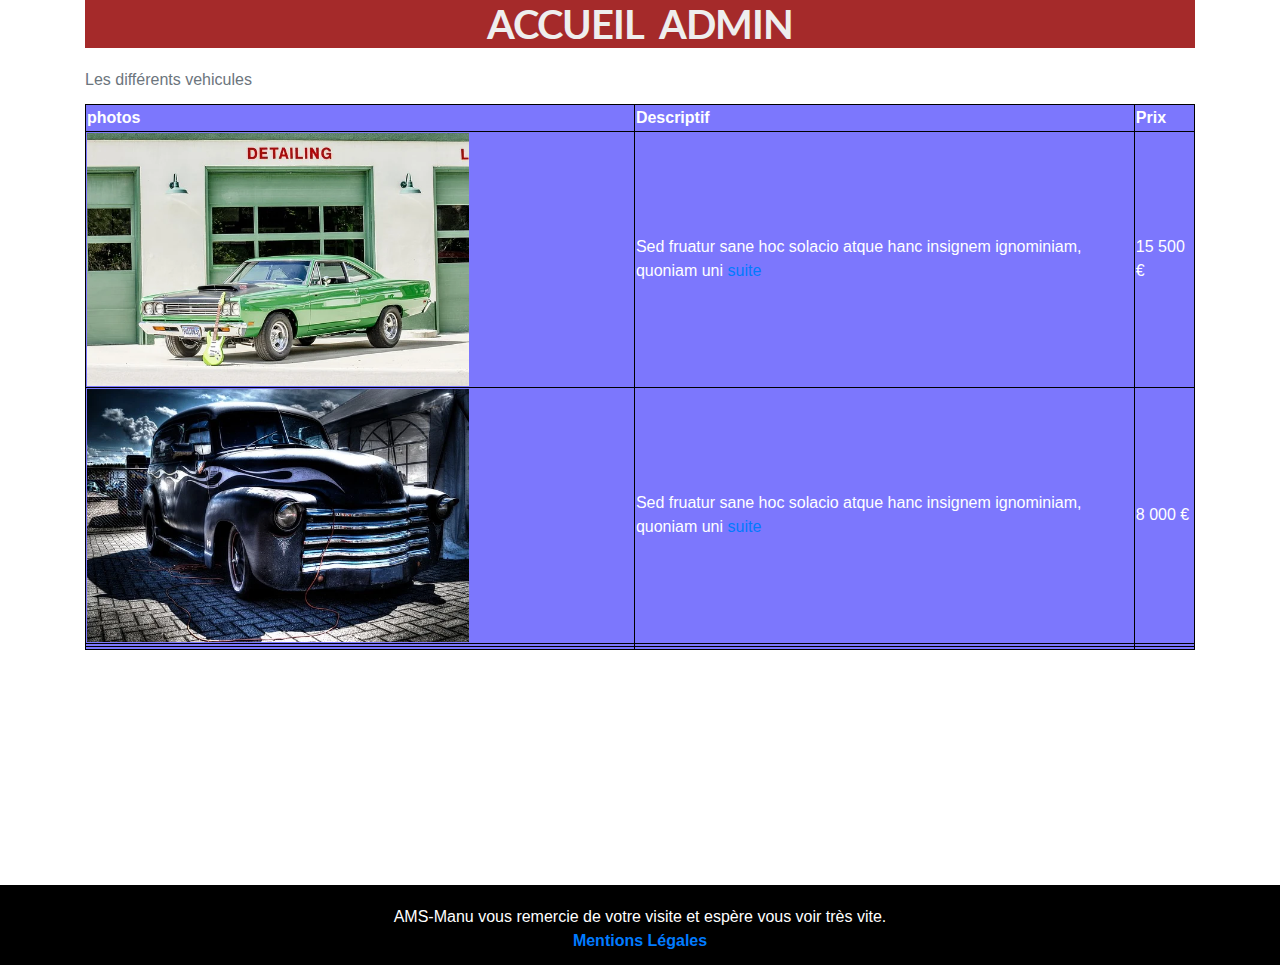
<file: admin.html>
<!DOCTYPE html>
<html>
    <head>
    <title>Admin</title>
    <meta charset="utf-8">
    <meta name="viewport" content="width=devicde-width, initial-scale=1">
    <!--STYLES-->
    <link rel="stylesheet" href="https://stackpath.bootstrapcdn.com/bootstrap/4.3.1/css/bootstrap.min.css" integrity="sha384-ggOyR0iXCbMQv3Xipma34MD+dH/1fQ784/j6cY/iJTQUOhcWr7x9JvoRxT2MZw1T" crossorigin="anonymous">
    <link rel="stylesheet" href="ressources/CSS/style.css">
    <!---ICONS------->

    <link rel="stylesheet" href="https://use.fontawesome.com/releases/v5.7.2/css/all.css" integrity="sha384-fnmOCqbTlWIlj8LyTjo7mOUStjsKC4pOpQbqyi7RrhN7udi9RwhKkMHpvLbHG9Sr" crossorigin="anonymous">
    <!---FONTS--->
    <link href="https://fonts.googleapis.com/css?family=Lato:300,400,700" rel="stylesheet">

</head>

<body>
    <header>
        <div class="container">
            <div class="row">
                <div class="col-md-12">
                    <div class="title-admin">
                        <h1>Accueil Admin</h1>
                    </div>
                </div>
            </div>
        </div>

    </header>
    <section>
        <div class="container">
            <div class="row">
                <div class="col-md-12">
                    <div class="table-admin">
                        <table>
                            <caption>Les différents vehicules</caption>
                            <thead>


                                <!------------------------------------DESCRIPTION------------------------->
                                <tr>
                                    <th scope="row">photos</th>
                                    <th>Descriptif</th>
                                    <th>Prix</th>
                                </tr>
                            </thead>
                            <!--------------------------PIED DE TABLEAU----------------------------------->
                            <tfoot>
                                <tr>
                                    <th scope="row"></th>
                                    <th></th>
                                    <th></th>
                                </tr>
                            </tfoot>
                  <!------------------------------------VOITURE 1------------------------->          
                            <tbody>
                                <tr>
                                    <td scope="row"><img src="ressources/images/voiture1.webp"></td>
                                    <td>Sed fruatur sane hoc solacio atque hanc insignem ignominiam, quoniam uni <a href="voiture1.html">suite</a></td>
                                    <td>15 500 €</td>
                                </tr>
<!------------------------------------VOITURE 2------------------------->
                                <tr>
                                    <td scope="row"><img src="ressources/images/voiture2.webp"></td>
                                    <td>Sed fruatur sane hoc solacio atque hanc insignem ignominiam, quoniam uni <a href="voiture1.html">suite</a></td>
                                    <td>8 000 €</td>
                                </tr>
      <!------------------------------------VOITURE 3------------------------->                              
                                <tr>
                                    <td scope="row"></td>
                                    <td></td>
                                    <td></td>
                                </tr>
                            </tbody>
                        </table>
                        <div class="row">
                            <div class="col-md-4">
                                <div class="btn-ad">
    <!------------------------------------ICONS------------------------->                                
                                    <a href="/"><i class="fas fa-edit"></i></a>
                                </div>
                            </div>
                            <div class="col-md-4">
                                <div class="btn-admin">
                                    <a href="/"><i class="fas fa-trash-alt"></i></a>
                                </div>
                            </div>
                        </div>
                    </div>
                </div>
            </div>
        </div>
    </section>
    <footer class="admin-footer">
        <div class="copyright copyright-admin">
            <p>AMS-Manu vous remercie de votre visite et espère vous voir très vite.<br><strong><a href="/">Mentions Légales</a></strong></p>
        </div>
    </footer>
    <script src="https://code.jquery.com/jquery-3.3.1.slim.min.js" integrity="sha384-q8i/X+965DzO0rT7abK41JStQIAqVgRVzpbzo5smXKp4YfRvH+8abtTE1Pi6jizo" crossorigin="anonymous"></script>
    <script src="https://cdnjs.cloudflare.com/ajax/libs/popper.js/1.14.7/umd/popper.min.js" integrity="sha384-UO2eT0CpHqdSJQ6hJty5KVphtPhzWj9WO1clHTMGa3JDZwrnQq4sF86dIHNDz0W1" crossorigin="anonymous"></script>
    <script src="https://stackpath.bootstrapcdn.com/bootstrap/4.3.1/js/bootstrap.min.js" integrity="sha384-JjSmVgyd0p3pXB1rRibZUAYoIIy6OrQ6VrjIEaFf/nJGzIxFDsf4x0xIM+B07jRM" crossorigin="anonymous"></script>
</body>
</html>
</file>
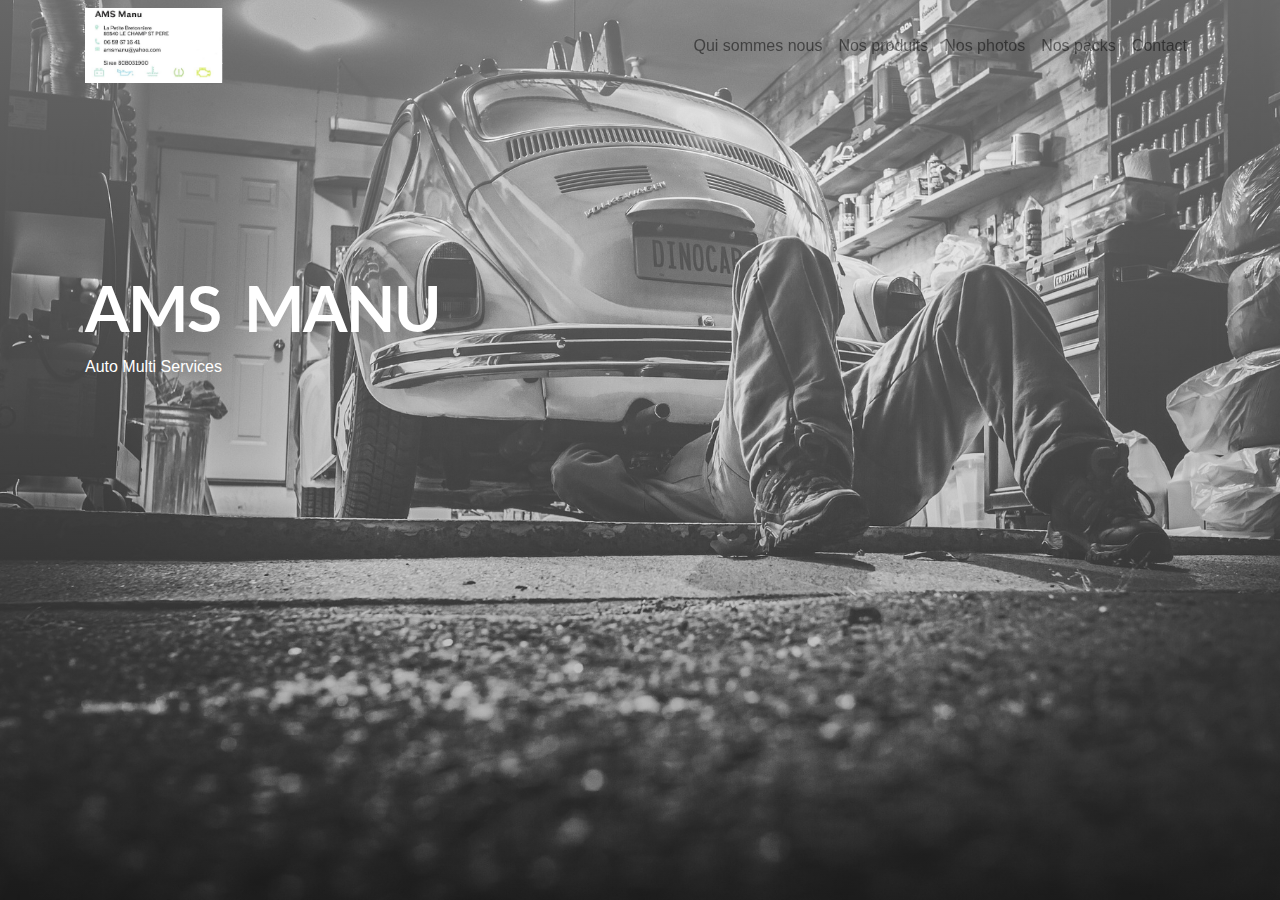
<file: ams-manu.html>
<!DOCTYPE html>
<html>
    <head>
        <title>AMS-manu</title>
        <meta charset="utf-8">
       <meta name="viewport" content="width=device-width, initial-scale=1">
        
        <!-- STYLES  -->
        <link rel="stylesheet" href="https://stackpath.bootstrapcdn.com/bootstrap/4.3.1/css/bootstrap.min.css" integrity="sha384-ggOyR0iXCbMQv3Xipma34MD+dH/1fQ784/j6cY/iJTQUOhcWr7x9JvoRxT2MZw1T" crossorigin="anonymous">
        <link rel="stylesheet" href="style.css">
        
        <!--FONTS -->
        <link href="https://fonts.googleapis.com/css?family=Lato:300,400,700" rel="stylesheet"> 
 
        
    </head>
        <body>
        <header>
            <nav class="navbar navbar-expand-md mon-bg navbar-light fixed-top">
                <div class="container">
                    <img src="images/ams-manu.jpg" alt="logo"/>
                    
                    <a class="navbar-brand" href="/"></a>
                    
                    <button class="navbar-toggler" type="button" data-toggle="collapse" data-target="#mon-menu" aria-controls="mon-menu" aria-label="menu pour mobile">
                        <span class="navbar-toggler-icon"></span>
                    </button>

                    <div class="collapse navbar-collapse" id="mon-menu"> 
                        <div class="navbar-nav ml-auto">
                            <a class="nav-items nav-link" href="/">Qui sommes nous</a>
                            <a class="nav-items nav-link" href="/">Nos produits</a>
                            <a class="nav-items nav-link" href="/">Nos photos</a>
                            <a class="nav-items nav-link" href="/">Nos packs</a>
                            <a class="nav-items nav-link" href="/">Contact</a>
                    
                        </div>
                    </div>
                </div>
            
</nav>           
            <div class="container">
                <div class="row">
                    <div class="col-md-12 home-title">
                        <h1>AMS Manu</h1>
                        <p>Auto Multi Services</p>
                    </div>
                </div>
            </div>
        
        
        
        </header>
            
        </body>
</html>
</file>
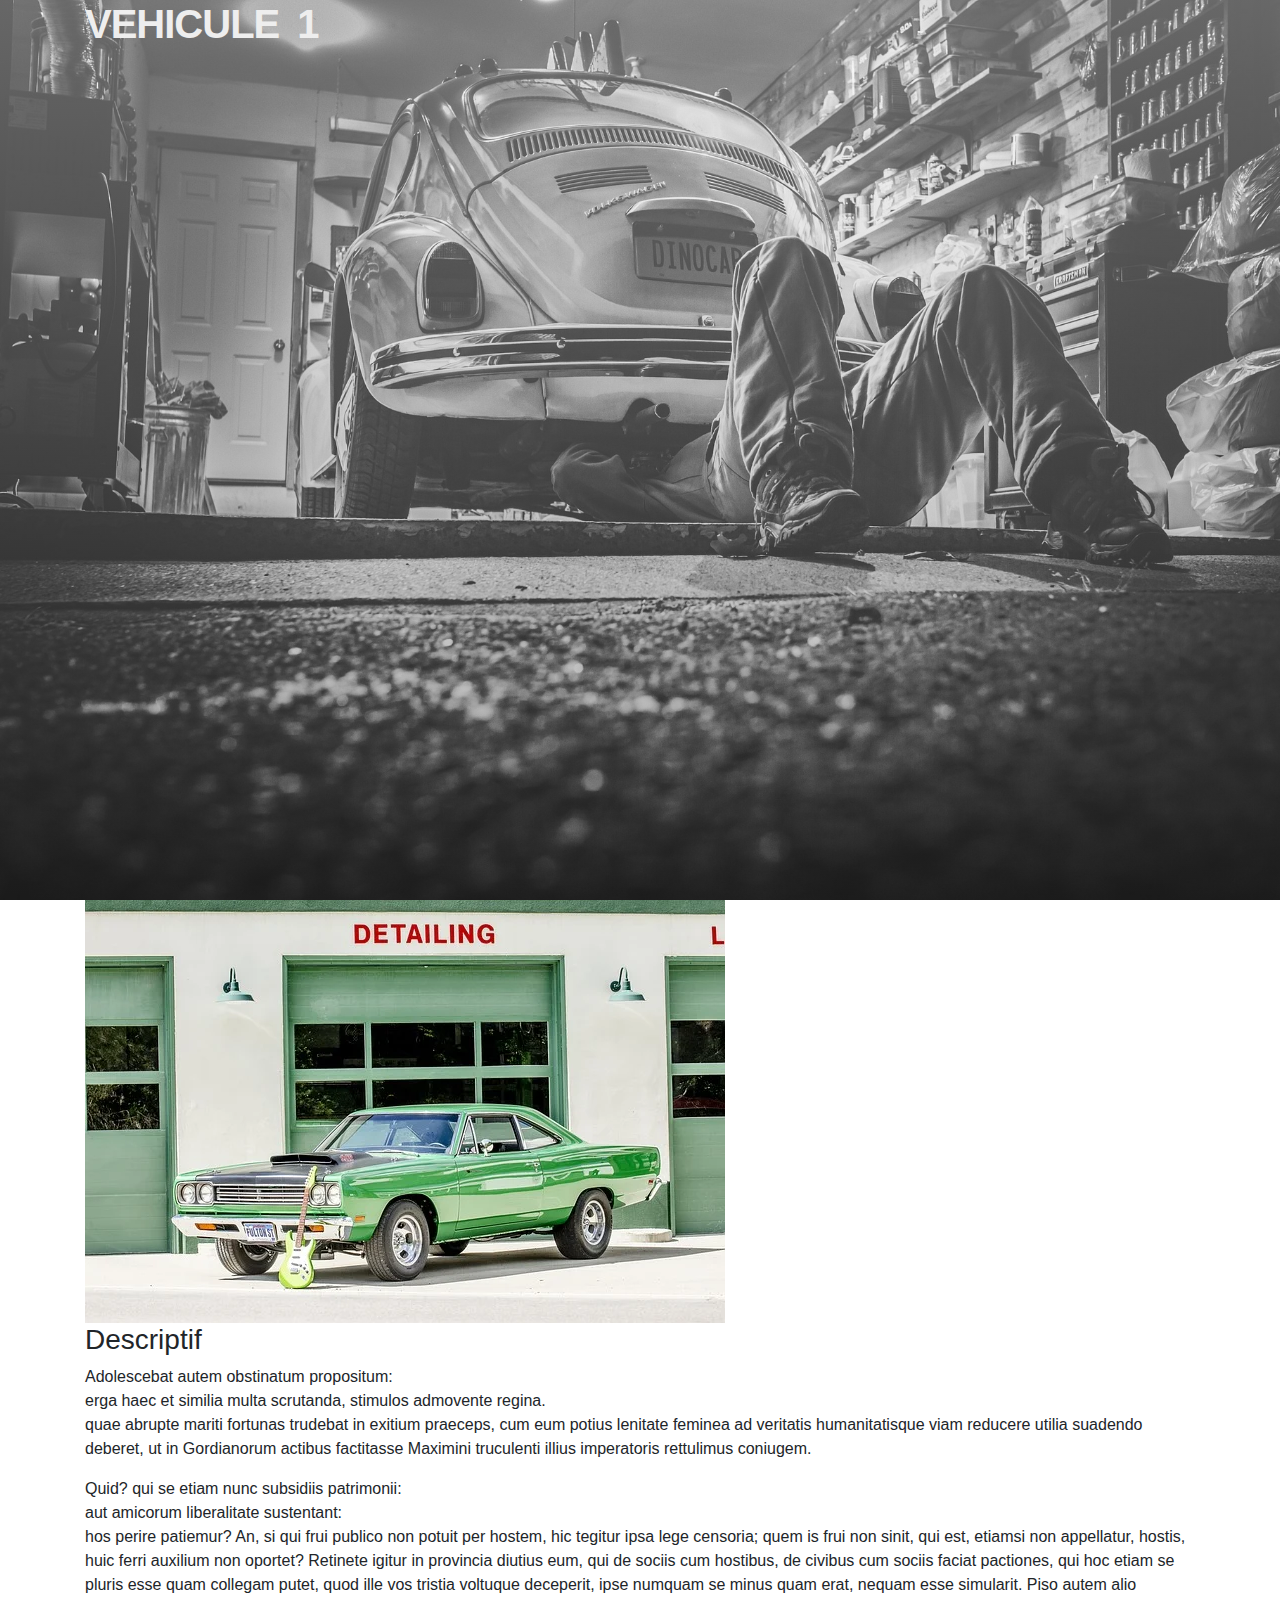
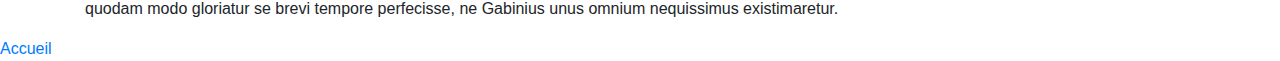
<file: voiture1.html>
<!DOCTYPE html>
<html>

<head>
    <title>voiture 1</title>
    <meta charset="utf-8">
    <meta name="viewport" content="width=device-width, initial-scale=1">
    <!-- STYLES  -->
    <link rel="stylesheet" href="https://stackpath.bootstrapcdn.com/bootstrap/4.3.1/css/bootstrap.min.css" integrity="sha384-ggOyR0iXCbMQv3Xipma34MD+dH/1fQ784/j6cY/iJTQUOhcWr7x9JvoRxT2MZw1T" crossorigin="anonymous">
    <link rel="stylesheet" href="style.css">

</head>

<body class="v1">
    <header>
        <div class="container">
            <div class="row">
                <div class="col-md-12">
                    <h1>Vehicule 1</h1>
                </div>
            </div>
        </div>
    </header>
    <section>
        <div class="container">
            <div class="row">
                <div class="col-md-12">
                    <div class="voit-1">
                    <img src="ressources/images/voiture1.webp" alt="voiture-1" />
                        </div>
                </div>
            </div>
            <div class="row">
                <div class="col-md-12">
                    <div class="descriptif">
                        <h3>Descriptif</h3>
                    </div>
                </div>
            </div>
            <div class="row">
                <div class="col-md-12">
                    <p>Adolescebat autem obstinatum propositum:<br>
                        erga haec et similia multa scrutanda, stimulos admovente regina.<br>
                        quae abrupte mariti fortunas trudebat in exitium praeceps, cum eum potius lenitate feminea ad veritatis humanitatisque viam reducere utilia suadendo deberet, ut in Gordianorum actibus factitasse Maximini truculenti illius imperatoris rettulimus coniugem.</p>

                    <p>Quid? qui se etiam nunc subsidiis patrimonii:<br>
                        aut amicorum liberalitate sustentant:<br>
                        hos perire patiemur? An, si qui frui publico non potuit per hostem, hic tegitur ipsa lege censoria; quem is frui non sinit, qui est, etiamsi non appellatur, hostis, huic ferri auxilium non oportet? Retinete igitur in provincia diutius eum, qui de sociis cum hostibus, de civibus cum sociis faciat pactiones, qui hoc etiam se pluris esse quam collegam putet, quod ille vos tristia voltuque deceperit, ipse numquam se minus quam erat, nequam esse simularit. Piso autem alio quodam modo gloriatur se brevi tempore perfecisse, ne Gabinius unus omnium nequissimus existimaretur.</p>
                </div>
            </div>
        </div>
    </section>
    <footer>
        <a href="accueil.html">Accueil</a>
    </footer>




</body>

</html>
</file>
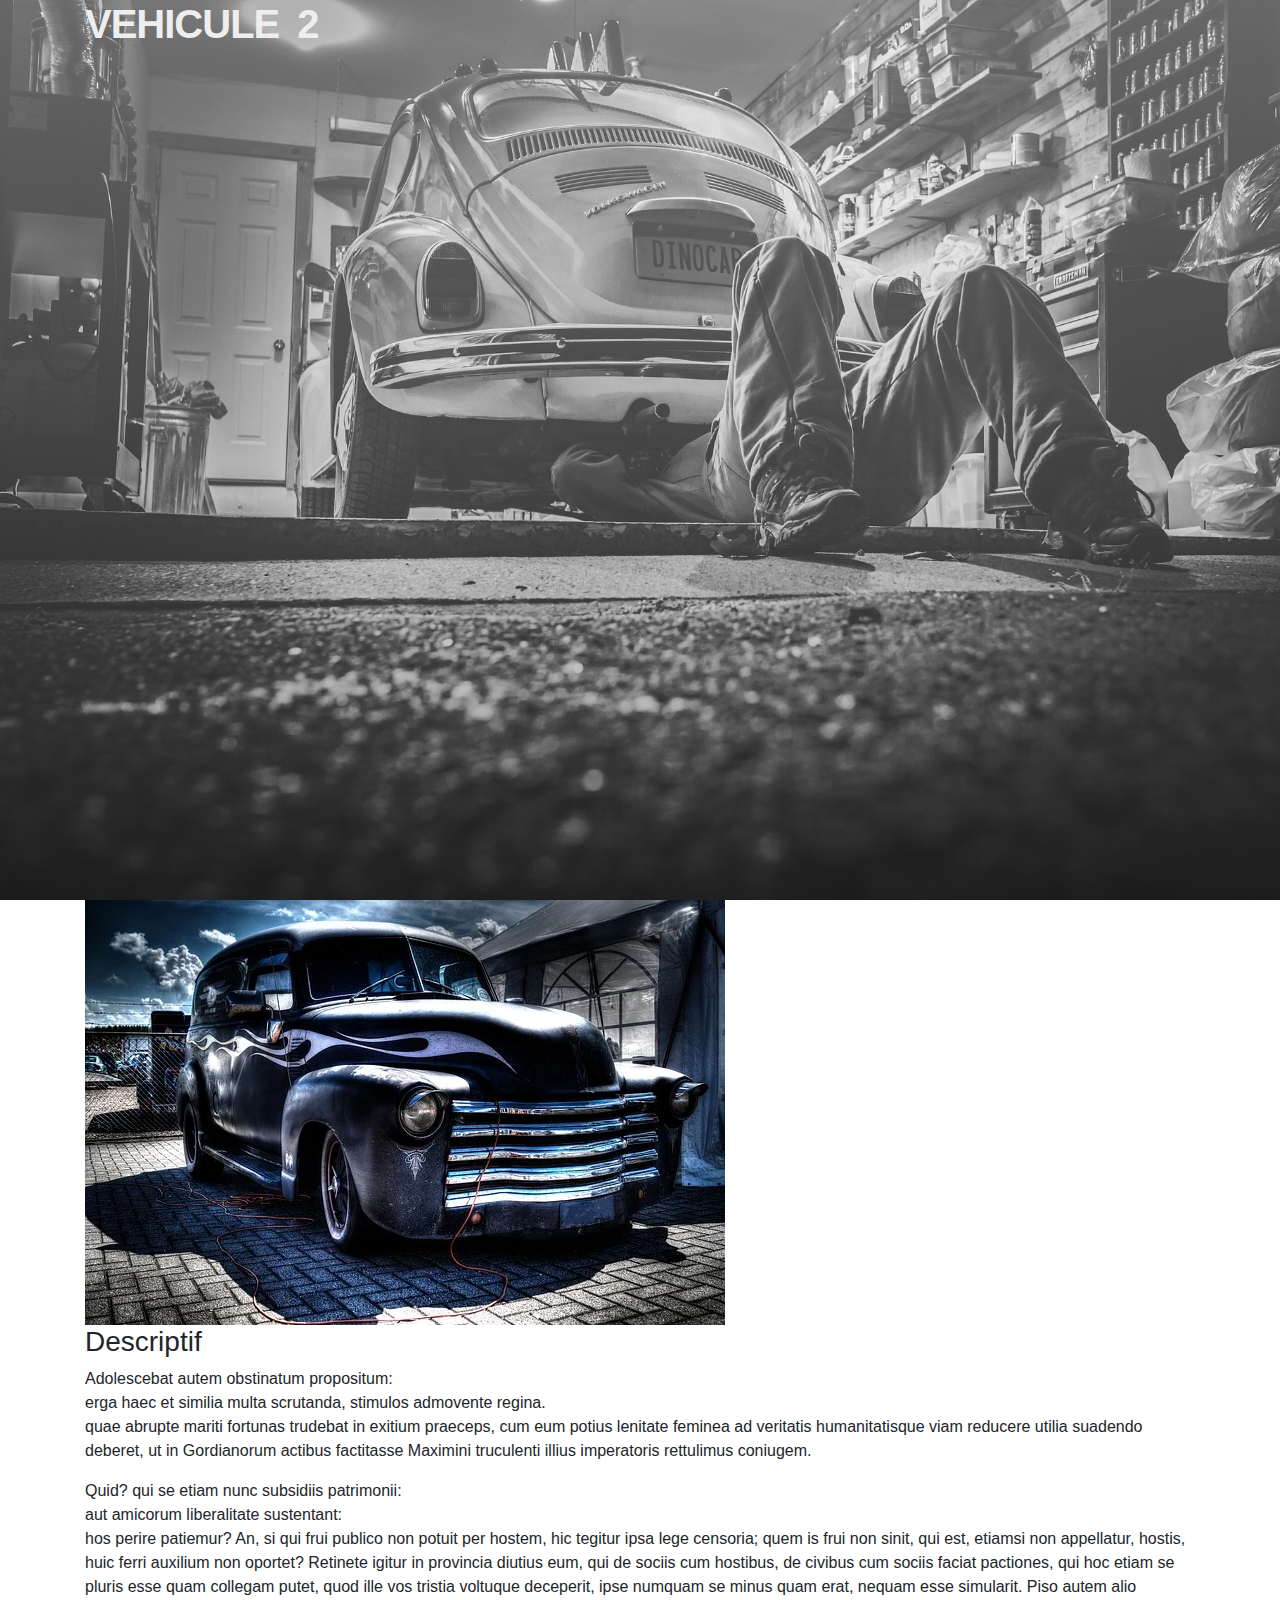
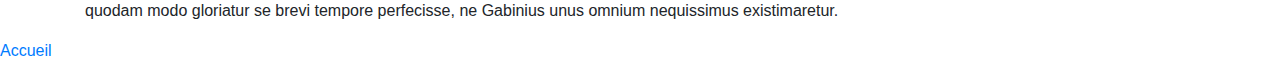
<file: voiture2.html>
<!DOCTYPE html>
<html>
    <head>
        <title>voiture 2</title>
        <meta charset="utf-8">
       <meta name="viewport" content="width=device-width, initial-scale=1">        
        <!-- STYLES  -->
        <link rel="stylesheet" href="https://stackpath.bootstrapcdn.com/bootstrap/4.3.1/css/bootstrap.min.css" integrity="sha384-ggOyR0iXCbMQv3Xipma34MD+dH/1fQ784/j6cY/iJTQUOhcWr7x9JvoRxT2MZw1T" crossorigin="anonymous">
        <link rel="stylesheet" href="style.css">
                
    </head>
<body class="v2">
    <header>
        <div class="container">
            <div class="row">
                <div class="col-md-12">
                    <h1>Vehicule 2</h1>
                </div>
            </div>
        </div>
    </header>
    <section>
        <div class="container">
            <div class="row">
                <div class="col-md-12">
                    <div class="voit-2">
                    <img src="ressources/images/voiture2.webp" alt="voiture-2" />
                        </div>
                </div>
            </div>
            <div class="row">
                <div class="col-md-12">
                    <div class="descriptif">
                        <h3>Descriptif</h3>
                    </div>
                </div>
            </div>
            <div class="row">
                <div class="col-md-12">
                    <p>Adolescebat autem obstinatum propositum:<br>
                        erga haec et similia multa scrutanda, stimulos admovente regina.<br>
                        quae abrupte mariti fortunas trudebat in exitium praeceps, cum eum potius lenitate feminea ad veritatis humanitatisque viam reducere utilia suadendo deberet, ut in Gordianorum actibus factitasse Maximini truculenti illius imperatoris rettulimus coniugem.</p>

                    <p>Quid? qui se etiam nunc subsidiis patrimonii:<br>
                        aut amicorum liberalitate sustentant:<br>
                        hos perire patiemur? An, si qui frui publico non potuit per hostem, hic tegitur ipsa lege censoria; quem is frui non sinit, qui est, etiamsi non appellatur, hostis, huic ferri auxilium non oportet? Retinete igitur in provincia diutius eum, qui de sociis cum hostibus, de civibus cum sociis faciat pactiones, qui hoc etiam se pluris esse quam collegam putet, quod ille vos tristia voltuque deceperit, ipse numquam se minus quam erat, nequam esse simularit. Piso autem alio quodam modo gloriatur se brevi tempore perfecisse, ne Gabinius unus omnium nequissimus existimaretur.</p>
                </div>
            </div>
        </div>
    </section>
    <footer>
        <a href="accueil.html">Accueil</a>
    </footer>




</body>

</html>
</file>
<file: ressources/CSS/style.css>
/*   DOCUMENT INFORMATION 
    - Document: AMS-manu
    - Version: 1.0.0
    - Author: Sebastien REYNAUD
    
*/

/* Colors 
    - Default body text #eee
    - H1:  #eee
    - H2:  #fff
    - H3:  #24c9fa
    - H4
    - H5
    - H6
    - Button
    - Button: hover
    - Border
*/

/* FONTS
    - Default:  lato
    - subtitle
    - H1
    - H2
    - H3
    - H4
    - H5
    - H6
    - p:  
*/
/* CSS DIRECTORY 
    1. =GLOBAL
    2. =HEADER
*/

/* GLOBAL ===================
==============================================*/

html{
    background-image: #fff;
}
h1, h2{
    font-family: 'lato', 'Arial', sans-serif;
    text-transform: uppercase;
    letter-spacing: -1px;
    font-weight: 700;
    word-spacing: 8px;
    

}
h1{
    color: #eee;
}
h2{
    color: #4b13d8;
    text-align: left;
   -webkit-writing-mode: vertical-lr;
   -ms-writing-mode: tb-lr;
   writing-mode: vertical-lr;
   text-orientation: upright;
    letter-spacing: 10px;
    margin-top: 150px;

}
h3{
    color: #24c9fa;
    text-align: center;
    margin-top: 10%;
}
h4{
    color: #fff;
}
p{
  color: #fff;  
}

/* ACCUEIL ===================
==============================================*/


/* HEADER ===================
==============================================*/
.menu{
    background-image: linear-gradient(rgba(255,255,255,0.3), rgba(0,0,0,0.3)), url(../images/reparations.jpg);
    height: 120vh;
    background-position: center;
    background-size: cover;
}
header img{
    height: 75px;
    
}
.home-title{
    position: absolute;
    top: 72%;
    left: 0;

}
.home-title h1{
    font-size: 400%;
    color: #fff;
}
.home-title p{
    color: #fff;
    
}
.btn{
    display: inline-block;
    padding: 10px 30px;
    background-color: aqua;
    color: green;
    border-radius: 10px;
}
.navbar-brand{
    height: 30px;
}

/* HISTOIRE ===================
==============================================*/

.nous{
    background-image: linear-gradient(rgba(255,255,255,0.7), rgba(0,0,0,0.7)), url(../images/histoire.jpg);
    height: 100vh;
    background-position: center;
    background-size: cover;
    
}
.title-history{
    margin-top: 0;
}

/* VENTES ===================
==============================================*/
.vehicules{
    margin-bottom: 50px;
}

.ventes{
    background-image:linear-gradient(rgba(0,0,0,0.5), rgba(255,255,255,0.5)), url(../images/vente.jpg);
    height: 120vh;
    background-position: center;
    background-size: cover;
}
table, thead, tbody, th,td{
    color: #fff;
    background-color: #7c77fd;
    border-collapse: collapse;
    overflow: hidden;
    
}
table img{
    width: 70%;
}
    
@media all and (max-width: 370px){
    table img{
        width:100%;
    }
}


/* GALERIE PHOTOS ===================
==============================================*/

.galerie-img{
    display: block;
    background-size: cover;
    background-position: top;
    background-repeat: no-repeat;
    height: 200px;
    width: 300px;
    border-radius: 10px;
    box-shadow: 0 0 10px rgba(0,0,0,0.3);
    margin-bottom: 30px;
    
}

/* NOS FORFAITS ===================
==============================================*/

.forfaits{

    background-color: aquamarine;
    display: block;
}

.forfait{
    width: 320px;
    box-shadow: 0 0 10px;
    border-radius: 10px;
    justify-content: space-between;
    
}
.forfait-title{
    padding: 10px;
    border-bottom: 2px solid black;
}
.forfait-content ul{
    list-style: none;
}
.forfait-essence{
    background-color: coral;
    margin-bottom: 20px;
    height: 370px;
    width: 90%;
}
.forfait-diesel{
    background-color: brown;
    height: 370px;
    width: 90%;
    margin-bottom: 20px;
}
.forfait-freins{
    background-color: blueviolet;
    height: 370px;
    width: 90%;
}

.titre-vertical {
    margin-right: 200px;
    position: absolute;
    left: -200px;
}
.forfait-content i{
    color: green;
}

.forfaits i{
    margin-right: 10px
}
/* CONTACT ===================
==============================================*/

.contact-form{
    margin-bottom: 30px;
}
.contact-message{
    width: 100%;
    margin-bottom: 30px;
}
btn-contact{
    margin-top: 30px;
}
.map{
    position: relative;
    padding-bottom: 75%;
    overflow: hidden;
    margin-top: 200px;
}
.map iframe{
    position: absolute;
    top: 0;
    left: 0;
    width: 100%;
    height: 100%;
    border: 0;
    
}

/* FOOTER ===================
==============================================*/
footer{
    background-color: black;
    height: 80px;
    padding: 20px;
}
.copyright{
    text-align: center;
}

/* CONNEXION ===================
==============================================*/

.mail{
    text-align: center;
}
.mot-p{
    margin-left: 50px;
}

/* VOITURE 1 ===================
==============================================*/
.voit-1{
    position: relative;
    padding-bottom: 30px;
    overflow: hidden;
    margin-top: 100px;
}

/* VOITURE 2 ===================
==============================================*/

.voit-2{
    position: relative;
    padding-bottom: 30px;
    overflow: hidden;
    margin-top: 100px;
    
} 
/* ADMIN ===================
==============================================*/

.table-admin{
    border-collapse: collapse;
}
caption{
    caption-side: top !important;
}
td, th{
    border: 1px solid black;
}
.title-admin{
    text-align: center;
    background-color: brown;
}
.admin-footer{
    margin-top: 235px;
}
</file>
<file: style.css>
/*   DOCUMENT INFORMATION 
    - Document: AMS-manu
    - Version: 1.0.0
    - Author: Sebastien REYNAUD
    
*/

/* Colors 
    - Default body text #eee
    - H1
    - H2
    - H3
    - H4
    - H5
    - H6
    - Button
    - Button: hover
    - Border
*/

/* FONTS
    - Default:  lato
    - subtitle
    - H1
    - H2
    - H3
    - H4
    - H5
    - H6
    - p
*/
/* CSS DIRECTORY 
    1. =GLOBAL
    2. =HEADER
*/

/* GLOBAL ===================
==============================================*/

html{
    background-image: #fff;
}
h1{
    font-family: 'lato', 'Arial', sans-serif;
    color: #eee;
    text-transform: uppercase;
    letter-spacing: -1px;
    font-weight: 700;
    word-spacing: 8px;
    

}
p{
    
}


/* HEADER ===================
==============================================*/
header{
    background-image: linear-gradient(rgba(255,255,255,0.3), rgba(0,0,0,0.3)), url(/images/reparations.jpg);
    height: 100vh;
    background-position: center;
    background-size: cover
}
header img{
    height: 75px;
    
}
.home-title{
    position: absolute;
    top: 30%;
    

}
.home-title h1{
    font-size: 400%;
    color: #fff;
}
.home-title p{
    color: #fff;
    
}
</file>
